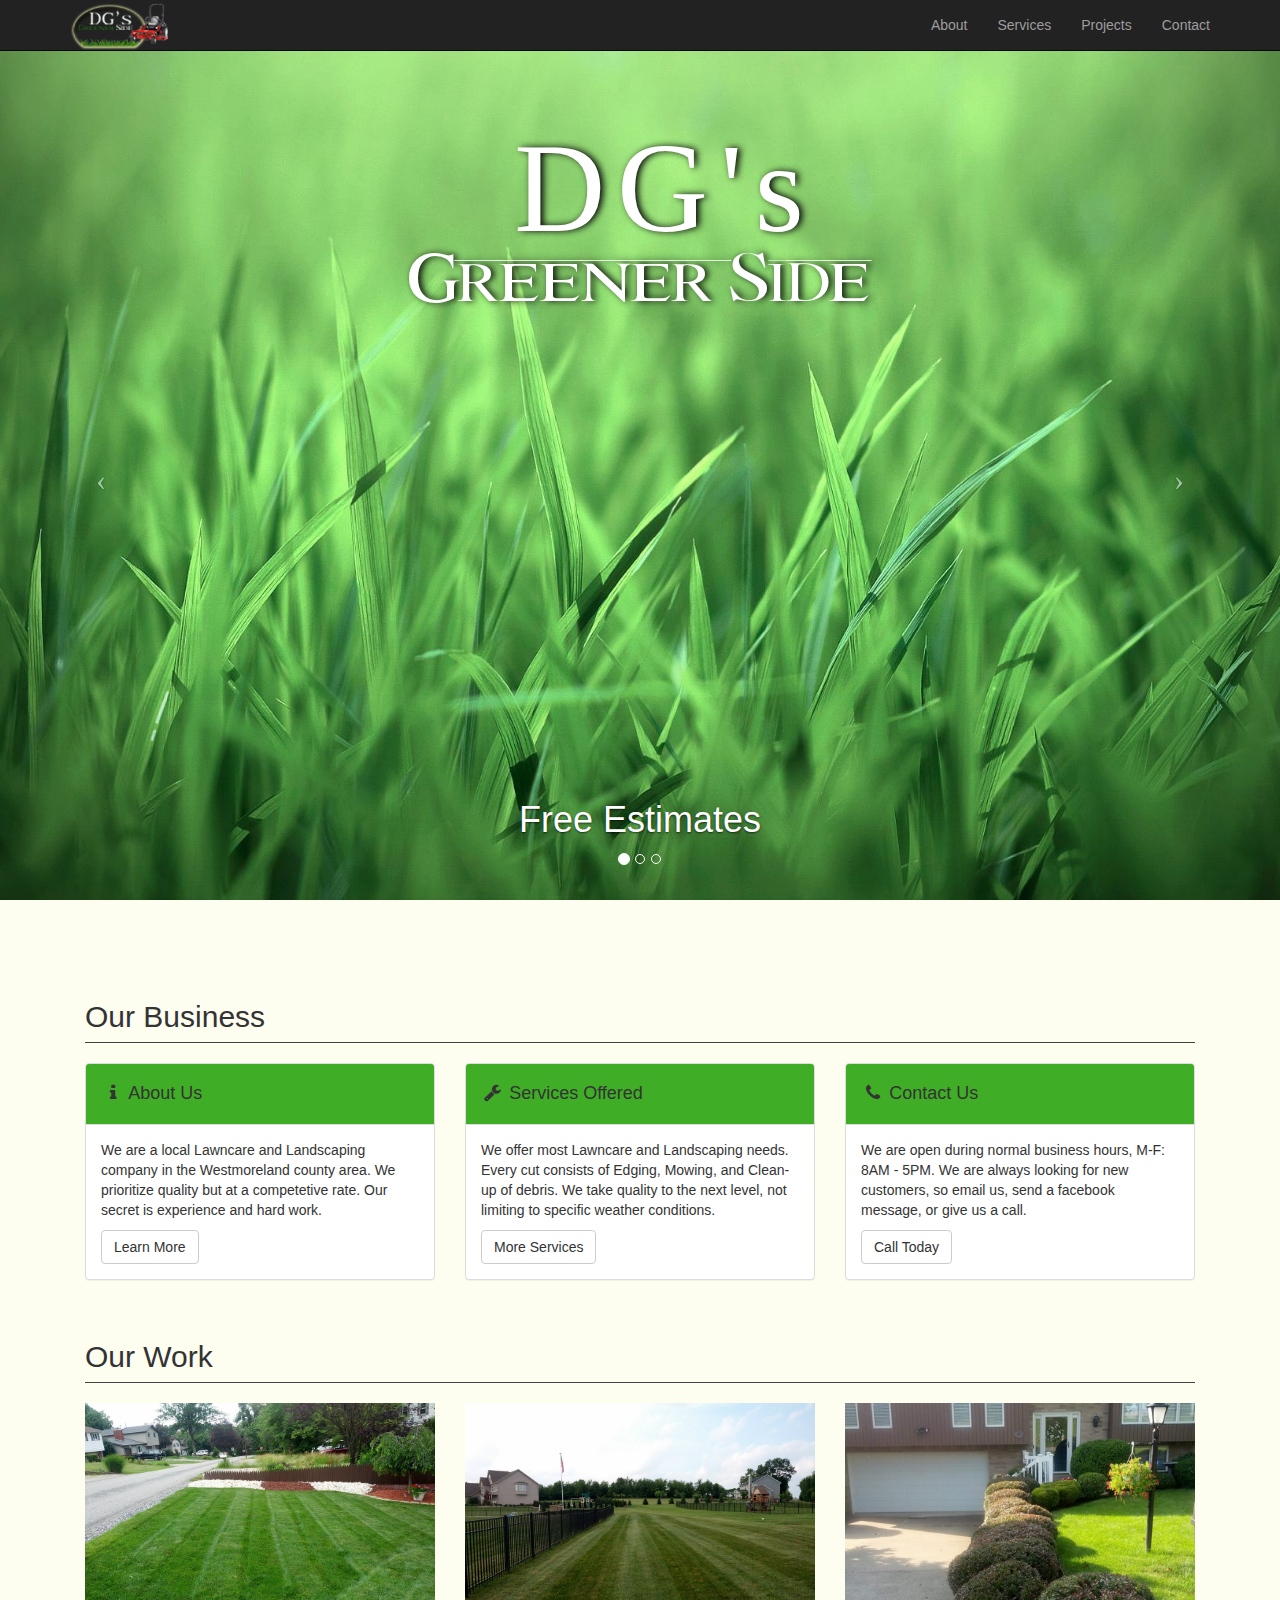
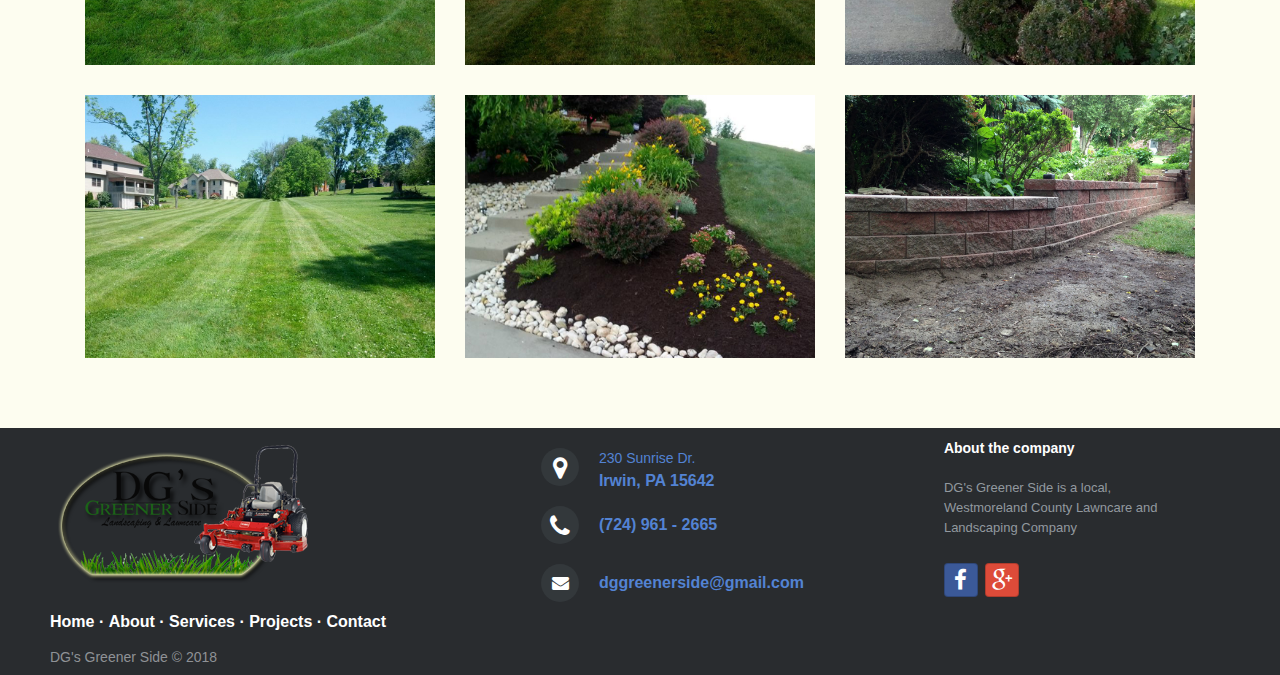
<file: index.html>
<!DOCTYPE html>
<html lang="en">

<head>

    <meta charset="utf-8">
    <meta http-equiv="X-UA-Compatible" content="IE=edge">
    <title>DG's Greener Side - Irwin PA Landscaping and Lawncare</title>

    <meta name="viewport" content="width=device-width, initial-scale=1">
    <meta name="description" content="Landscaping and Lawncare Service operating in Westmoreland County,
    Specifically: Irwin, Harrison City, and Trafford">

    <link rel="canonical" href="http://dggreenerside.com/" />
    <link rel="publisher" href="https://plus.google.com/104382273997355606921/">

    <meta property="og:title" content="DG's Greener Side"/>
    <meta property="og:type" content="article"/>
    <meta property="og:image" content="http://dggreenerside.com/img/meta/logo.png"/>
    <meta property="og:url" content="http://dggreenerside.com/"/>
    <meta property="og:description" content="Landscaping and Lawncare Service operating in Westmoreland County,
    Specifically: Irwin, Harrison City, and Trafford"/>

    <link rel="shortcut icon" href="img/meta/favicon.ico">
    <!-- Bootstrap Core CSS -->
    <link href="css/bootstrap.min.css" rel="stylesheet">
    <!-- Custom CSS -->
    <link href="css/modern-business.css" rel="stylesheet">
    <!-- Custom Fonts -->
    <link href="font-awesome/css/font-awesome.min.css" rel="stylesheet" type="text/css">
    <!-- Footer CSS -->
    <link rel="stylesheet" href="css/footer-distributed-with-address-and-phones.css">
    <link href="css/style.css" rel="stylesheet">

</head>




<body>
<!-- TOP MENU -->
<!------------------------------------------------------------------------------------------------------------------------------------------------------------------>
    <!-- Navigation -->
    <nav class="navbar navbar-inverse navbar-fixed-top" role="navigation">
        <div class="container">
            <!-- Brand and toggle get grouped for better mobile display -->
            <div class="navbar-header">
                <button type="button" class="navbar-toggle" data-toggle="collapse" data-target="#bs-example-navbar-collapse-1">
                    <span class="sr-only">Toggle navigation</span>
                    <span class="icon-bar"></span>
                    <span class="icon-bar"></span>
                    <span class="icon-bar"></span>
                </button>
                <a class="navbar-brand" href="./"><img class="logo-nav-bar" src="img/meta/logo_nav.png"/></a>
            </div>
            <!-- Collect the nav links, forms, and other content for toggling -->
            <div class="collapse navbar-collapse" id="bs-example-navbar-collapse-1">
                <ul class="nav navbar-nav navbar-right">
                    <li>
                        <a href="about">About</a>
                    </li>
                    <li>
                        <a href="services">Services</a>
                    </li>
                    <li>
                        <a href="projects">Projects</a>
                    </li>
                    <li>
                        <a href="contact">Contact</a>
                    </li>
                </ul>
            </div>
            <!-- /.navbar-collapse -->
        </div>
        <!-- /.container -->
    </nav>





<!-- BANNER -->
<!------------------------------------------------------------------------------------------------------------------------------------------------------------------>

    <header id="myCarousel" class="carousel slide">

        <ol class="carousel-indicators">
            <li data-target="#myCarousel" data-slide-to="0" class="active"></li>
            <li data-target="#myCarousel" data-slide-to="1"></li>
            <li data-target="#myCarousel" data-slide-to="2"></li>
        </ol>


        <div class="carousel-inner">
            <div class="item active">
                <div class="fill" style="background-image:url('img/home/1.jpg');"></div>
                <div class="carousel-caption">
                    <h1>Free Estimates</h1>
                </div>
            </div>
            <div class="item">
                <div class="fill" style="background-image:url('img/home/2.jpg');"></div>
                <div class="carousel-caption">
                    <h1>Competetive Pricing</h1>
                </div>
            </div>
            <div class="item">
                <div class="fill" style="background-image:url('img/home/3.jpg');"></div>
                <div class="carousel-caption">
                    <h1>Dependable Service</h1>
                </div>
            </div>
        </div>


        <a class="left carousel-control" href="#myCarousel" data-slide="prev">
            <span class="icon-prev"></span>
        </a>
        <a class="right carousel-control" href="#myCarousel" data-slide="next">
            <span class="icon-next"></span>
        </a>



        <div class="main-text hidden-xs">
            <div class="col-md-12 text-center">
                <h1 class="first-text">DG's</h1>
                <h3 class="second-text">Greener Side</h3>
            </div>
        </div>


    </header>
    </br></br></br>





<!-- 3 PANES -->
<!------------------------------------------------------------------------------------------------------------------------------------------------------------------>
    <!-- Page Content -->
    <div class="container">

        <!-- Marketing Icons Section -->
        <div class="row">
          <div class="col-md-12">
            <h2 class="page-header">Our Business</h2>
          </div>
            <div class="col-md-4">
                <div class="panel panel-default">
                    <div class="panel-heading">
                        <h4><i class="fa fa-fw fa-info"></i>  About Us</h4>
                    </div>
                    <div class="panel-body">
                        <p>We are a local Lawncare and Landscaping company in the Westmoreland county area. We prioritize quality but at a competetive rate. Our secret is experience and hard work.</p>
                        <a href="about" class="btn btn-default">Learn More</a>
                    </div>
                </div>
            </div>
            <div class="col-md-4">
                <div class="panel panel-default">
                    <div class="panel-heading">
                        <h4><i class="fa fa-fw fa-wrench"></i>  Services Offered</h4>
                    </div>
                    <div class="panel-body">
                        <p>We offer most Lawncare and Landscaping needs. Every cut consists of Edging, Mowing, and Clean-up of debris. We take quality to the next level, not limiting to specific weather conditions.</p>
                        <a href="services" class="btn btn-default">More Services</a>
                    </div>
                </div>
            </div>
            <div class="col-md-4">
                <div class="panel panel-default">
                    <div class="panel-heading">
                        <h4><i class="fa fa-fw fa-phone"></i>  Contact Us</h4>
                    </div>
                    <div class="panel-body">
                        <p>We are open during normal business hours, M-F: 8AM - 5PM. We are always looking for new customers, so email us, send a facebook message, or give us a call.</p>
                        <a href="contact" class="btn btn-default">Call Today</a>
                    </div>
                </div>
            </div>
        </div>
        <!-- /.row -->





<!-- IMAGES -->
<!------------------------------------------------------------------------------------------------------------------------------------------------------------------>
        <!-- Portfolio Section -->

        <div class="row">
        <div class="col-md-12">
            <h2 class="page-header">Our Work</h2>
        </div>
      </div>
        <div class="row">

            <div class="col-md-4 col-sm-6">
                <a href="projects">
                    <img class="img-responsive img-portfolio img-hover" src="img/pictures/1.jpg" alt="">
                </a>
            </div>
            <div class="col-md-4 col-sm-6">
                <a href="projects">
                    <img class="img-responsive img-portfolio img-hover" src="img/pictures/2.jpg" alt="">
                </a>
            </div>
            <div class="col-md-4 col-sm-6">
                <a href="projects">
                    <img class="img-responsive img-portfolio img-hover" src="img/pictures/3.jpg" alt="">
                </a>
            </div>
            <div class="col-md-4 col-sm-6">
                <a href="projects">
                    <img class="img-responsive img-portfolio img-hover" src="img/pictures/4.jpg" alt="">
                </a>
            </div>
            <div class="col-md-4 col-sm-6">
                <a href="projects">
                    <img class="img-responsive img-portfolio img-hover" src="img/pictures/5.jpg" alt="">
                </a>
            </div>
            <div class="col-md-4 col-sm-6">
                <a href="projects">
                    <img class="img-responsive img-portfolio img-hover" src="img/pictures/6.jpg" alt="">
                </a>
            </div>
        </div>
        <!-- /.row -->


    </div>
    <!-- /.container -->






<!-- JAVASCRIPT -->
<!------------------------------------------------------------------------------------------------------------------------------------------------------------------>
    <!-- jQuery -->
    <script src="js/jquery.js"></script>
    <!-- Bootstrap Core JavaScript -->
    <script src="js/bootstrap.min.js"></script>
    <!-- Script to Activate the Carousel -->
    <script>
    $('.carousel').carousel({
        interval: 5000 //changes the speed
    })
    </script>

</body>




<!-- FOOTER -->
<!------------------------------------------------------------------------------------------------------------------------------------------------------------------>
<footer class="footer-distributed">
  <div class="footer-left">
    <img src="img/meta/sig2.png" alt="">
    <p class="footer-links">
      <a href="./">Home</a>
      ·
      <a href="about">About</a>
      ·
      <a href="services">Services</a>
      ·
      <a href="projects">Projects</a>
      ·
      <a href="contact">Contact</a>
    </p>
    <p class="footer-company-name">DG's Greener Side &copy; 2018</p>
  </div>
  <div class="footer-center">
    <div>
      <i class="fa fa-map-marker"></i>
      <p><a href="https://www.google.com/maps/place/DG's+Greener+Side/@40.3515201,-79.8905018,10.63z/data=!4m5!3m4!1s0x0:0xb8c33a0a6a6a9a7f!8m2!3d40.3711099!4d-79.692549" target="_blank"><span>230 Sunrise Dr.</span> Irwin, PA 15642</a></p>
    </div>
    <div>
      <i class="fa fa-phone"></i>
      <p><a href="tel://1-724-961-2665">(724) 961 - 2665</a></p>
    </div>
    <div>
      <i class="fa fa-envelope"></i>
      <p><a href="mailto:dggreenerside@gmail.com">dggreenerside@gmail.com</a></p>
    </div>
  </div>
  <div class="footer-right">
    <p class="footer-company-about">
      <span>About the company</span>
      DG's Greener Side is a local, Westmoreland County Lawncare and Landscaping Company
    </p>
    <div class="footer-icons">
      <a href="https://www.facebook.com/Greener.Side/" target="_blank" class="btn btn-social-icon btn-facebook"><i class="fa fa-facebook"></i></a>
      <a href="https://plus.google.com/110695107014895584102" target="_blank" class="btn btn-social-icon btn-google-plus"><i class="fa fa-google-plus"></i></a>
    </div>
  </div>
</footer>

</html>
</file>
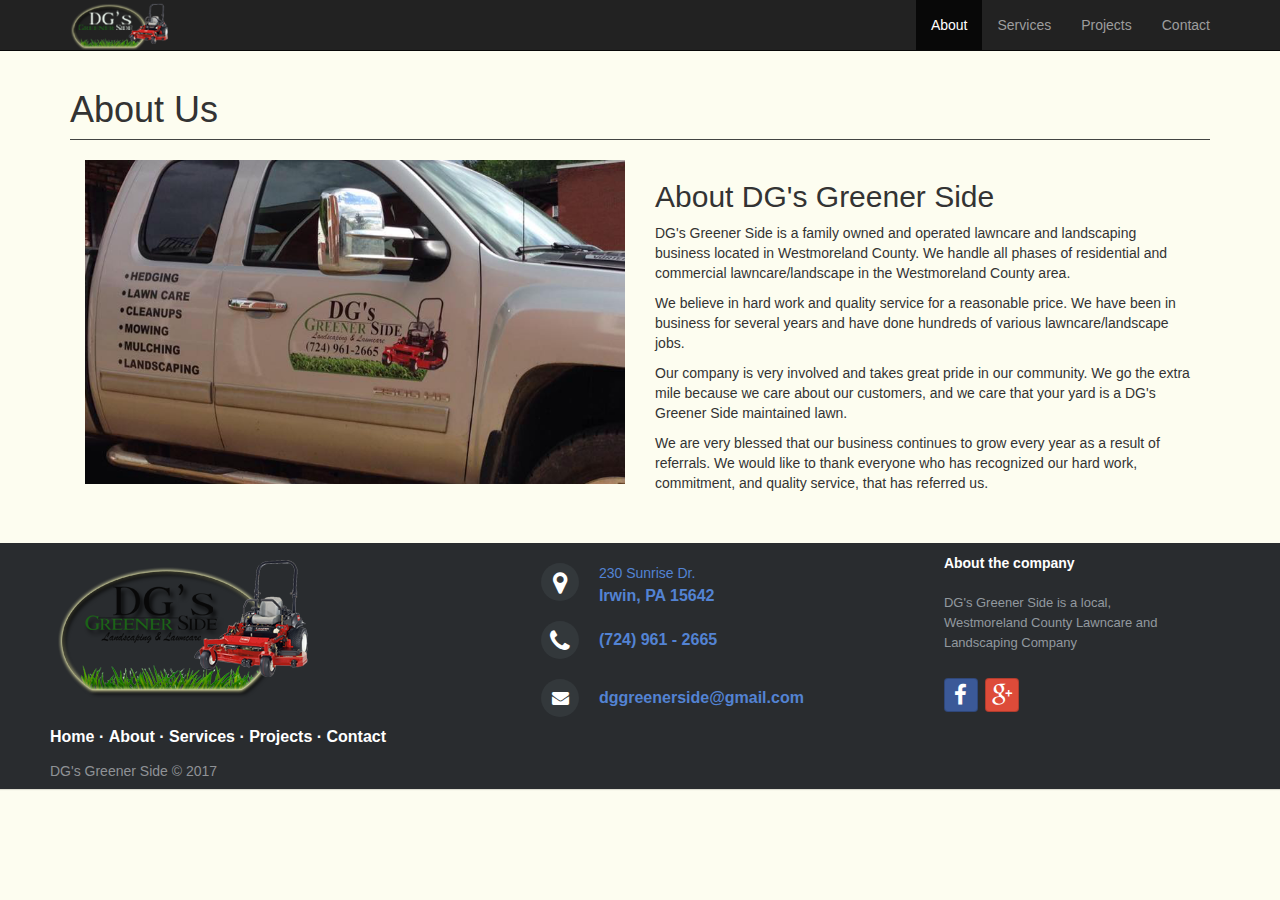
<file: about.html>
<!DOCTYPE html>
<html lang="en">

<head>

  <meta charset="utf-8">
  <meta http-equiv="X-UA-Compatible" content="IE=edge">
  <title>DG's Greener Side - Irwin PA Landscaping and Lawncare</title>

  <meta name="viewport" content="width=device-width, initial-scale=1">
  <meta name="description" content="Landscaping and Lawncare Service operating in Westmoreland County,
  Specifically: Irwin, Harrison City, and Trafford">

  <link rel="canonical" href="http://dggreenerside.com/" />
  <link rel="publisher" href="https://plus.google.com/104382273997355606921/">

  <meta property="og:title" content="DG's Greener Side"/>
  <meta property="og:type" content="article"/>
  <meta property="og:image" content="http://dggreenerside.com/img/meta/logo.png"/>
  <meta property="og:url" content="http://dggreenerside.com/"/>
  <meta property="og:description" content="Landscaping and Lawncare Service operating in Westmoreland County,
  Specifically: Irwin, Harrison City, and Trafford"/>

  <link rel="shortcut icon" href="img/meta/favicon.ico">
  <!-- Bootstrap Core CSS -->
  <link href="css/bootstrap.min.css" rel="stylesheet">
  <!-- Custom CSS -->
  <link href="css/modern-business.css" rel="stylesheet">
  <!-- Custom Fonts -->
  <link href="font-awesome/css/font-awesome.min.css" rel="stylesheet" type="text/css">

  <link href="css/style.css" rel="stylesheet">
  <!-- Footer CSS -->
  <link rel="stylesheet" href="css/footer-distributed-with-address-and-phones.css">

</head>

<body>



<!-- TOP MENU -->
<!------------------------------------------------------------------------------------------------------------------------------------------------------------------>
    <!-- Navigation -->
    <nav class="navbar navbar-inverse navbar-fixed-top" role="navigation">
        <div class="container">
            <!-- Brand and toggle get grouped for better mobile display -->
            <div class="navbar-header">
                <button type="button" class="navbar-toggle" data-toggle="collapse" data-target="#bs-example-navbar-collapse-1">
                    <span class="sr-only">Toggle navigation</span>
                    <span class="icon-bar"></span>
                    <span class="icon-bar"></span>
                    <span class="icon-bar"></span>
                </button>
                <a class="navbar-brand" href="./"><img class="logo-nav-bar" src="img/meta/logo_nav.png"/></a>
            </div>
            <!-- Collect the nav links, forms, and other content for toggling -->
            <div class="collapse navbar-collapse" id="bs-example-navbar-collapse-1">
                <ul class="nav navbar-nav navbar-right">
                    <li class="active">
                        <a href="about.html">About</a>
                    </li>
                    <li>
                        <a href="services.html">Services</a>
                    </li>
                    <li>
                        <a href="portfolio-item.html">Projects</a>
                    </li>
                    <li>
                        <a href="contact.html">Contact</a>
                    </li>
                </ul>
            </div>
            <!-- /.navbar-collapse -->
        </div>
        <!-- /.container -->
    </nav>



<!-- ABOUT BUSINESS -->
<!------------------------------------------------------------------------------------------------------------------------------------------------------------------>
        <!-- Intro Content -->
        <div class="container">
          <h1 class="page-header">About Us</h1>
        <div class="row">
            <div class="col-md-6">
                <img class="img-responsive" src="img/about/truck.png" alt="">
            </div>
            <div class="col-md-6">
                <h2>About DG's Greener Side</h2>
                <p>DG's Greener Side is a family owned and operated lawncare and landscaping business located in Westmoreland County. We handle all phases of residential and commercial lawncare/landscape in the Westmoreland County area.</p>
		<p>We believe in hard work and quality service for a reasonable price. We have been in business for several years and have done hundreds of various lawncare/landscape jobs.</p>
		<p>Our company is very involved and takes great pride in our community. We go the extra mile because we care about our customers, and we care that your yard is a DG's Greener Side maintained lawn.</p>
		<p>We are very blessed that our business continues to grow every year as a result of referrals. We would like to thank everyone who has recognized our hard work, commitment, and quality service, that has referred us.</p>
            </div>
        </div>
        <!-- /.row -->





<!-- EMPLOYEES -->
<!------------------------------------------------------------------------------------------------------------------------------------------------------------------>
        <!-- Team Members -->
        <!--
        <div class="row">
            <div class="col-lg-12">
                <h2 class="page-header">Our Team</h2>
            </div>
            <div class="col-md-4 text-center">
                <div class="thumbnail">
                    <img class="img-responsive" src="http://placehold.it/750x450" alt="">
                    <div class="caption">
                        <h3>Renee Grove<br>
                        </h3>
                    </div>
                </div>
            </div>
            <div class="col-md-4 text-center">
                <div class="thumbnail">
                    <img class="img-responsive" src="http://placehold.it/750x450" alt="">
                    <div class="caption">
                        <h3>Joe Grove<br>
                        </h3>
                    </div>
                </div>
            </div>
            <div class="col-md-4 text-center">
                <div class="thumbnail">
                    <img class="img-responsive" src="http://placehold.it/750x450" alt="">
                    <div class="caption">
                        <h3>Zach Beckwith<br>
                        </h3>
                    </div>
                </div>
            </div>
            <div class="col-md-4 text-center">
                <div class="thumbnail">
                    <img class="img-responsive" src="http://placehold.it/750x450" alt="">
                    <div class="caption">
                        <h3>Chris Cantola<br>
                        </h3>
                    </div>
                </div>
            </div>
            <div class="col-md-4 text-center">
                <div class="thumbnail">
                    <img class="img-responsive" src="http://placehold.it/750x450" alt="">
                    <div class="caption">
                        <h3>Joe Lamanna<br>
                        </h3>
                    </div>
                </div>
            </div>
        </div>
      -->
        <!-- /.row -->
    </div>
    <!-- /.container -->





<!-- SCRIPTS -->
<!------------------------------------------------------------------------------------------------------------------------------------------------------------------>
    <!-- jQuery -->
    <script src="js/jquery.js"></script>

    <!-- Bootstrap Core JavaScript -->
    <script src="js/bootstrap.min.js"></script>

</body>




<!-- FOOTER -->
<!------------------------------------------------------------------------------------------------------------------------------------------------------------------>
<footer class="footer-distributed">
  <div class="footer-left">
    <img src="img/meta/sig2.png" alt="">
    <p class="footer-links">
      <a href="./">Home</a>
      ·
      <a href="about.html">About</a>
      ·
      <a href="services.html">Services</a>
      ·
      <a href="portfolio-item.html">Projects</a>
      ·
      <a href="contact.html">Contact</a>
    </p>
    <p class="footer-company-name">DG's Greener Side &copy; 2017</p>
  </div>
  <div class="footer-center">
    <div>
      <i class="fa fa-map-marker"></i>
      <p><a href="https://www.google.com/maps/place/DG's+Greener+Side/@40.3515201,-79.8905018,10.63z/data=!4m5!3m4!1s0x0:0xb8c33a0a6a6a9a7f!8m2!3d40.3711099!4d-79.692549" target="_blank"><span>230 Sunrise Dr.</span> Irwin, PA 15642</a></p>
    </div>
    <div>
      <i class="fa fa-phone"></i>
      <p><a href="tel://1-724-961-2665">(724) 961 - 2665</a></p>
    </div>
    <div>
      <i class="fa fa-envelope"></i>
      <p><a href="mailto:dggreenerside@gmail.com">dggreenerside@gmail.com</a></p>
    </div>
  </div>
  <div class="footer-right">
    <p class="footer-company-about">
      <span>About the company</span>
      DG's Greener Side is a local, Westmoreland County Lawncare and Landscaping Company
    </p>
    <div class="footer-icons">
      <a href="https://www.facebook.com/Greener.Side/" target="_blank" class="btn btn-social-icon btn-facebook"><i class="fa fa-facebook"></i></a>
      <a href="https://plus.google.com/110695107014895584102" target="_blank" class="btn btn-social-icon btn-google-plus"><i class="fa fa-google-plus"></i></a>
    </div>
  </div>
</footer>


</html>
</file>
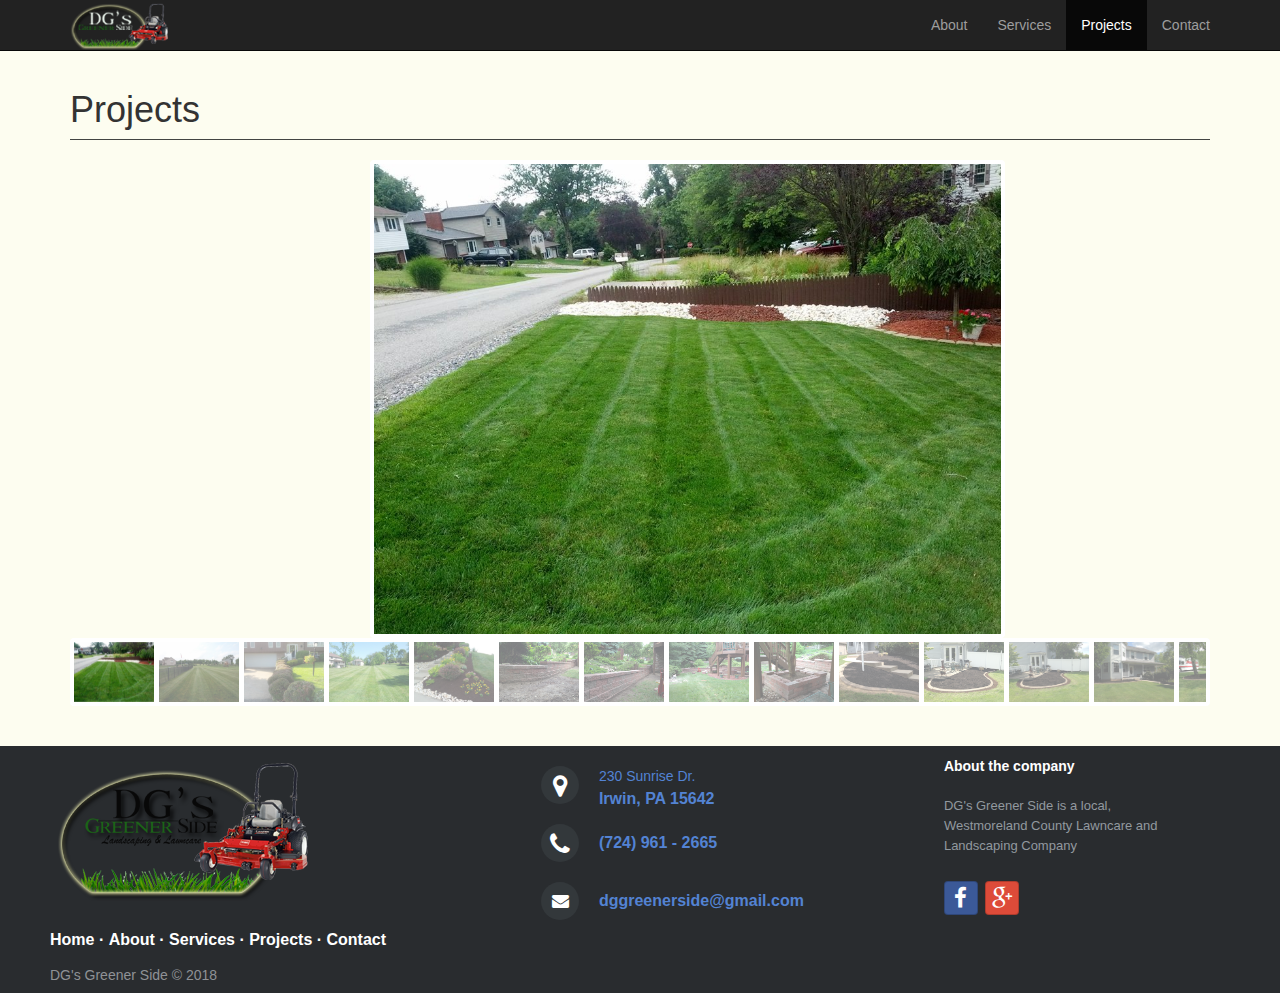
<file: projects.html>
<!DOCTYPE html>
<html lang="en">

<head>

  <meta charset="utf-8">
  <meta http-equiv="X-UA-Compatible" content="IE=edge">
  <title>DG's Greener Side - Irwin PA Landscaping and Lawncare</title>

  <meta name="viewport" content="width=device-width, initial-scale=1">
  <meta name="description" content="Landscaping and Lawncare Service operating in Westmoreland County,
  Specifically: Irwin, Harrison City, and Trafford">

  <link rel="canonical" href="http://dggreenerside.com/" />
  <link rel="publisher" href="https://plus.google.com/104382273997355606921/">

  <meta property="og:title" content="DG's Greener Side"/>
  <meta property="og:type" content="article"/>
  <meta property="og:image" content="http://dggreenerside.com/img/meta/logo.png"/>
  <meta property="og:url" content="http://dggreenerside.com/"/>
  <meta property="og:description" content="Landscaping and Lawncare Service operating in Westmoreland County,
  Specifically: Irwin, Harrison City, and Trafford"/>

  <link rel="shortcut icon" href="img/meta/favicon.ico">
  <!-- Bootstrap Core CSS -->
  <link href="css/bootstrap.min.css" rel="stylesheet">
  <!-- Custom CSS -->
  <link href="css/modern-business.css" rel="stylesheet">
  <!-- Custom Fonts -->
  <link href="font-awesome/css/font-awesome.min.css" rel="stylesheet" type="text/css">

  <!-- Image Slider -->
  <link rel="stylesheet" href="css/demo.css" type="text/css" media="screen" />
	<link rel="stylesheet" href="css/flexslider.css" type="text/css" media="screen" />

  <link href="css/style.css" rel="stylesheet">

  <!-- Footer CSS -->
  <link rel="stylesheet" href="css/footer-distributed-with-address-and-phones.css">


</head>




<body>
<!-- TOP MENU -->
<!------------------------------------------------------------------------------------------------------------------------------------------------------------------>
    <!-- Navigation -->
    <nav class="navbar navbar-inverse navbar-fixed-top" role="navigation">
        <div class="container">
            <!-- Brand and toggle get grouped for better mobile display -->
            <div class="navbar-header">
                <button type="button" class="navbar-toggle" data-toggle="collapse" data-target="#bs-example-navbar-collapse-1">
                    <span class="sr-only">Toggle navigation</span>
                    <span class="icon-bar"></span>
                    <span class="icon-bar"></span>
                    <span class="icon-bar"></span>
                </button>
                <a class="navbar-brand" href="./"><img class="logo-nav-bar" src="img/meta/logo_nav.png"/></a>
            </div>
            <!-- Collect the nav links, forms, and other content for toggling -->
            <div class="collapse navbar-collapse" id="bs-example-navbar-collapse-1">
                <ul class="nav navbar-nav navbar-right">
                    <li>
                        <a href="about">About</a>
                    </li>
                    <li>
                        <a href="services">Services</a>
                    </li>
                    <li class='active'>
                        <a href="projects">Projects</a>
                    </li>
                    <li>
                        <a href="contact">Contact</a>
                    </li>
                </ul>
            </div>
            <!-- /.navbar-collapse -->
        </div>
        <!-- /.container -->
    </nav>







<!-- Image Viewer -->
<!------------------------------------------------------------------------------------------------------------------------------------------------------------------>
        <!-- Image Slider Row -->
        <div class="container">
          <h1 class="page-header">Projects</h1>
        <div class="row" id="scrollToDIV" style="padding-bottom: 0px; margin-bottom: 0px;">
          <div class="col-md-7 col-md-offset-3">
            <div id="slider" class="flexslider">
              <ul class="slides">
                <li>
    	    	        <img class="lazy" src="img/meta/loader.gif" data-src="img/pictures/1.jpg" />
    	    		  </li>
    	    		  <li>
    	    	        <img class="lazy" src="img/meta/loader.gif" data-src="img/pictures/2.jpg" />
    	    		  </li>
    	    		  <li>
    	    	        <img class="lazy" src="img/meta/loader.gif" data-src="img/pictures/3.jpg" />
    	    		  </li>
    	    		  <li>
    	    	        <img class="lazy" src="img/meta/loader.gif" data-src="img/pictures/4.jpg" />
    	    		  </li>
                <li>
    	    	        <img class="lazy" src="img/meta/loader.gif" data-src="img/pictures/5.jpg" />
    	    		  </li>
    	    		  <li>
    	    	        <img class="lazy" src="img/meta/loader.gif" data-src="img/pictures/6.jpg" />
    	    		  </li>
                <li>
                    <img class="lazy" src="img/meta/loader.gif" data-src="img/pictures/7.jpg" />
                </li>
                <li>
                    <img class="lazy" src="img/meta/loader.gif" data-src="img/pictures/8.jpg" />
                </li>
                <li>
                    <img class="lazy" src="img/meta/loader.gif" data-src="img/pictures/9.jpg" />
                </li>
                <li>
                    <img class="lazy" src="img/meta/loader.gif" data-src="img/pictures/10.jpg" />
                </li>
                <li>
                    <img class="lazy" src="img/meta/loader.gif" data-src="img/pictures/11.jpg" />
                </li>
                <li>
                    <img class="lazy" src="img/meta/loader.gif" data-src="img/pictures/12.jpg" />
                </li>
                <li>
                    <img class="lazy" src="img/meta/loader.gif" data-src="img/pictures/13.jpg" />
                </li>
                <li>
                    <img class="lazy" src="img/meta/loader.gif" data-src="img/pictures/14.jpg" />
                </li>
                <li>
                    <img class="lazy" src="img/meta/loader.gif" data-src="img/pictures/15.jpg" />
                </li>
                <li>
                    <img class="lazy" src="img/meta/loader.gif" data-src="img/pictures/16.jpg" />
                </li>
                <li>
                    <img class="lazy" src="img/meta/loader.gif" data-src="img/pictures/17.jpg" />
                </li>
                <li>
                    <img class="lazy" src="img/meta/loader.gif" data-src="img/pictures/18.jpg" />
                </li>
                <li>
                    <img class="lazy" src="img/meta/loader.gif" data-src="img/pictures/19.jpg" />
                </li>
                <li>
                    <img class="lazy" src="img/meta/loader.gif" data-src="img/pictures/20.jpg" />
                </li>
                <li>
                    <img class="lazy" src="img/meta/loader.gif" data-src="img/pictures/21.jpg" />
                </li>
                <li>
                    <img class="lazy" src="img/meta/loader.gif" data-src="img/pictures/22.jpg" />
                </li>
                <li>
                    <img class="lazy" src="img/meta/loader.gif" data-src="img/pictures/23.jpg" />
                </li>
                <li>
                    <img class="lazy" src="img/meta/loader.gif" data-src="img/pictures/24.jpg" />
                </li>
                <li>
                    <img class="lazy" src="img/meta/loader.gif" data-src="img/pictures/25.jpg" />
                </li>
                <li>
                    <img class="lazy" src="img/meta/loader.gif" data-src="img/pictures/26.jpg" />
                </li>
                <li>
                    <img class="lazy" src="img/meta/loader.gif" data-src="img/pictures/27.jpg" />
                </li>
                <li>
                    <img class="lazy" src="img/meta/loader.gif" data-src="img/pictures/28.jpg" />
                </li>
                <li>
                    <img class="lazy" src="img/meta/loader.gif" data-src="img/pictures/29.jpg" />
                </li>
                <li>
                    <img class="lazy" src="img/meta/loader.gif" data-src="img/pictures/30.jpg" />
                </li>
                <li>
                    <img class="lazy" src="img/meta/loader.gif" data-src="img/pictures/31.jpg" />
                </li>
                <li>
                    <img class="lazy" src="img/meta/loader.gif" data-src="img/pictures/32.jpg" />
                </li>
                <li>
                    <img class="lazy" src="img/meta/loader.gif" data-src="img/pictures/33.jpg" />
                </li>
                <li>
                    <img class="lazy" src="img/meta/loader.gif" data-src="img/pictures/34.jpg" />
                </li>
              </ul>
            </div>
          </div>
        </div>
        <!-- /.row -->




<!-- Thumbnails -->
<!------------------------------------------------------------------------------------------------------------------------------------------------------------------>
        <!-- Thumbnail Row -->
        <div class="row" style="padding-top: 0px; margin-top: 0px;">
        <div id="carousel" class="flexslider">
          <ul class="slides">
            <li>
              <img class="lazy" src="img/meta/loader.gif" data-src="img/pictures/1.jpg" />
            </li>
            <li>
              <img class="lazy" src="img/meta/loader.gif" data-src="img/pictures/2.jpg" />
            </li>
            <li>
              <img class="lazy" src="img/meta/loader.gif" data-src="img/pictures/3.jpg" />
            </li>
            <li>
              <img class="lazy" src="img/meta/loader.gif" data-src="img/pictures/4.jpg" />
            </li>
            <li>
              <img class="lazy" src="img/meta/loader.gif" data-src="img/pictures/5.jpg" />
            </li>
            <li>
              <img class="lazy" src="img/meta/loader.gif" data-src="img/pictures/6.jpg" />
            </li>
            <li>
                <img class="lazy" src="img/meta/loader.gif" data-src="img/pictures/7.jpg" />
            </li>
            <li>
                <img class="lazy" src="img/meta/loader.gif" data-src="img/pictures/8.jpg" />
            </li>
            <li>
                <img class="lazy" src="img/meta/loader.gif" data-src="img/pictures/9.jpg" />
            </li>
            <li>
                <img class="lazy" src="img/meta/loader.gif" data-src="img/pictures/10.jpg" />
            </li>
            <li>
                <img class="lazy" src="img/meta/loader.gif" data-src="img/pictures/11.jpg" />
            </li>
            <li>
                <img class="lazy" src="img/meta/loader.gif" data-src="img/pictures/12.jpg" />
            </li>
            <li>
                <img class="lazy" src="img/meta/loader.gif" data-src="img/pictures/13.jpg" />
            </li>
            <li>
                <img class="lazy" src="img/meta/loader.gif" data-src="img/pictures/14.jpg" />
            </li>
            <li>
                <img class="lazy" src="img/meta/loader.gif" data-src="img/pictures/15.jpg" />
            </li>
            <li>
                <img class="lazy" src="img/meta/loader.gif" data-src="img/pictures/16.jpg" />
            </li>
            <li>
                <img class="lazy" src="img/meta/loader.gif" data-src="img/pictures/17.jpg" />
            </li>
            <li>
                <img class="lazy" src="img/meta/loader.gif" data-src="img/pictures/18.jpg" />
            </li>
            <li>
                <img class="lazy" src="img/meta/loader.gif" data-src="img/pictures/19.jpg" />
            </li>
            <li>
                <img class="lazy" src="img/meta/loader.gif" data-src="img/pictures/20.jpg" />
            </li>
            <li>
                <img class="lazy" src="img/meta/loader.gif" data-src="img/pictures/21.jpg" />
            </li>
            <li>
                <img class="lazy" src="img/meta/loader.gif" data-src="img/pictures/22.jpg" />
            </li>
            <li>
                <img class="lazy" src="img/meta/loader.gif" data-src="img/pictures/23.jpg" />
            </li>
            <li>
                <img class="lazy" src="img/meta/loader.gif" data-src="img/pictures/24.jpg" />
            </li>
            <li>
                <img class="lazy" src="img/meta/loader.gif" data-src="img/pictures/25.jpg" />
            </li>
            <li>
                <img class="lazy" src="img/meta/loader.gif" data-src="img/pictures/26.jpg" />
            </li>
            <li>
                <img class="lazy" src="img/meta/loader.gif" data-src="img/pictures/27.jpg" />
            </li>
            <li>
                <img class="lazy" src="img/meta/loader.gif" data-src="img/pictures/28.jpg" />
            </li>
            <li>
                <img class="lazy" src="img/meta/loader.gif" data-src="img/pictures/29.jpg" />
            </li>
            <li>
                <img class="lazy" src="img/meta/loader.gif" data-src="img/pictures/30.jpg" />
            </li>
            <li>
                <img class="lazy" src="img/meta/loader.gif" data-src="img/pictures/31.jpg" />
            </li>
            <li>
                <img class="lazy" src="img/meta/loader.gif" data-src="img/pictures/32.jpg" />
            </li>
            <li>
                <img class="lazy" src="img/meta/loader.gif" data-src="img/pictures/33.jpg" />
            </li>
            <li>
                <img class="lazy" src="img/meta/loader.gif" data-src="img/pictures/34.jpg" />
            </li>
          </ul>
        </div>
      </div>
      <!-- /.row -->
    </div>
    <!-- /.container -->







<!-- SCRIPTS -->
<!------------------------------------------------------------------------------------------------------------------------------------------------------------------>
    <!-- jQuery -->
    <script src="js/jquery.js"></script>
    <!-- Bootstrap Core JavaScript -->
    <script src="js/bootstrap.min.js"></script>
    <!-- Image Viewer JS Libs -->

    <script src="js/jquery.lazy.min.js"></script>

    <script defer src="js/jquery.flexslider.js"></script>

    <script type="text/javascript">
    //http://jquery.eisbehr.de/lazy/example_show-a-loading-image
      $(function() {
        $('.lazy').lazy();
      });
      $(window).load(function(){
        $('#carousel').flexslider({
          animation: "slide",
          controlNav: false,
          animationLoop: false,
          slideshow: false,
          itemWidth: 80,
          itemMargin: 5,
          asNavFor: '#slider'
        });
        $('#slider').flexslider({
          animation: "slide",
          controlNav: false,
          animationLoop: false,
          slideshow: false,
          sync: "#carousel",
          start: function(slider){
            $('body').removeClass('loading');
          }
        });
      });

      // $('html,body').animate({
      //   scrollTop: $("#scrollToDIV").offset().top - 10
      // }, 800);
    </script>

    <!-- Optional FlexSlider Additions -->
    <script src="js/jquery.easing.js"></script>
    <script src="js/jquery.mousewheel.js"></script>

</body>




<!-- FOOTER -->
<!------------------------------------------------------------------------------------------------------------------------------------------------------------------>
<footer class="footer-distributed">
  <div class="footer-left">
    <img src="img/meta/sig2.png" alt="">
    <p class="footer-links">
      <a href="./">Home</a>
      ·
      <a href="about">About</a>
      ·
      <a href="services">Services</a>
      ·
      <a href="projects">Projects</a>
      ·
      <a href="contact">Contact</a>
    </p>
    <p class="footer-company-name">DG's Greener Side &copy; 2018</p>
  </div>
  <div class="footer-center">
    <div>
      <i class="fa fa-map-marker"></i>
      <p><a href="https://www.google.com/maps/place/DG's+Greener+Side/@40.3515201,-79.8905018,10.63z/data=!4m5!3m4!1s0x0:0xb8c33a0a6a6a9a7f!8m2!3d40.3711099!4d-79.692549" target="_blank"><span>230 Sunrise Dr.</span> Irwin, PA 15642</a></p>
    </div>
    <div>
      <i class="fa fa-phone"></i>
      <p><a href="tel://1-724-961-2665">(724) 961 - 2665</a></p>
    </div>
    <div>
      <i class="fa fa-envelope"></i>
      <p><a href="mailto:dggreenerside@gmail.com">dggreenerside@gmail.com</a></p>
    </div>
  </div>
  <div class="footer-right">
    <p class="footer-company-about">
      <span>About the company</span>
      DG's Greener Side is a local, Westmoreland County Lawncare and Landscaping Company
    </p>
    <div class="footer-icons">
      <a href="https://www.facebook.com/Greener.Side/" target="_blank" class="btn btn-social-icon btn-facebook"><i class="fa fa-facebook"></i></a>
      <a href="https://plus.google.com/110695107014895584102" target="_blank" class="btn btn-social-icon btn-google-plus"><i class="fa fa-google-plus"></i></a>
    </div>
  </div>
</footer>

</html>
</file>
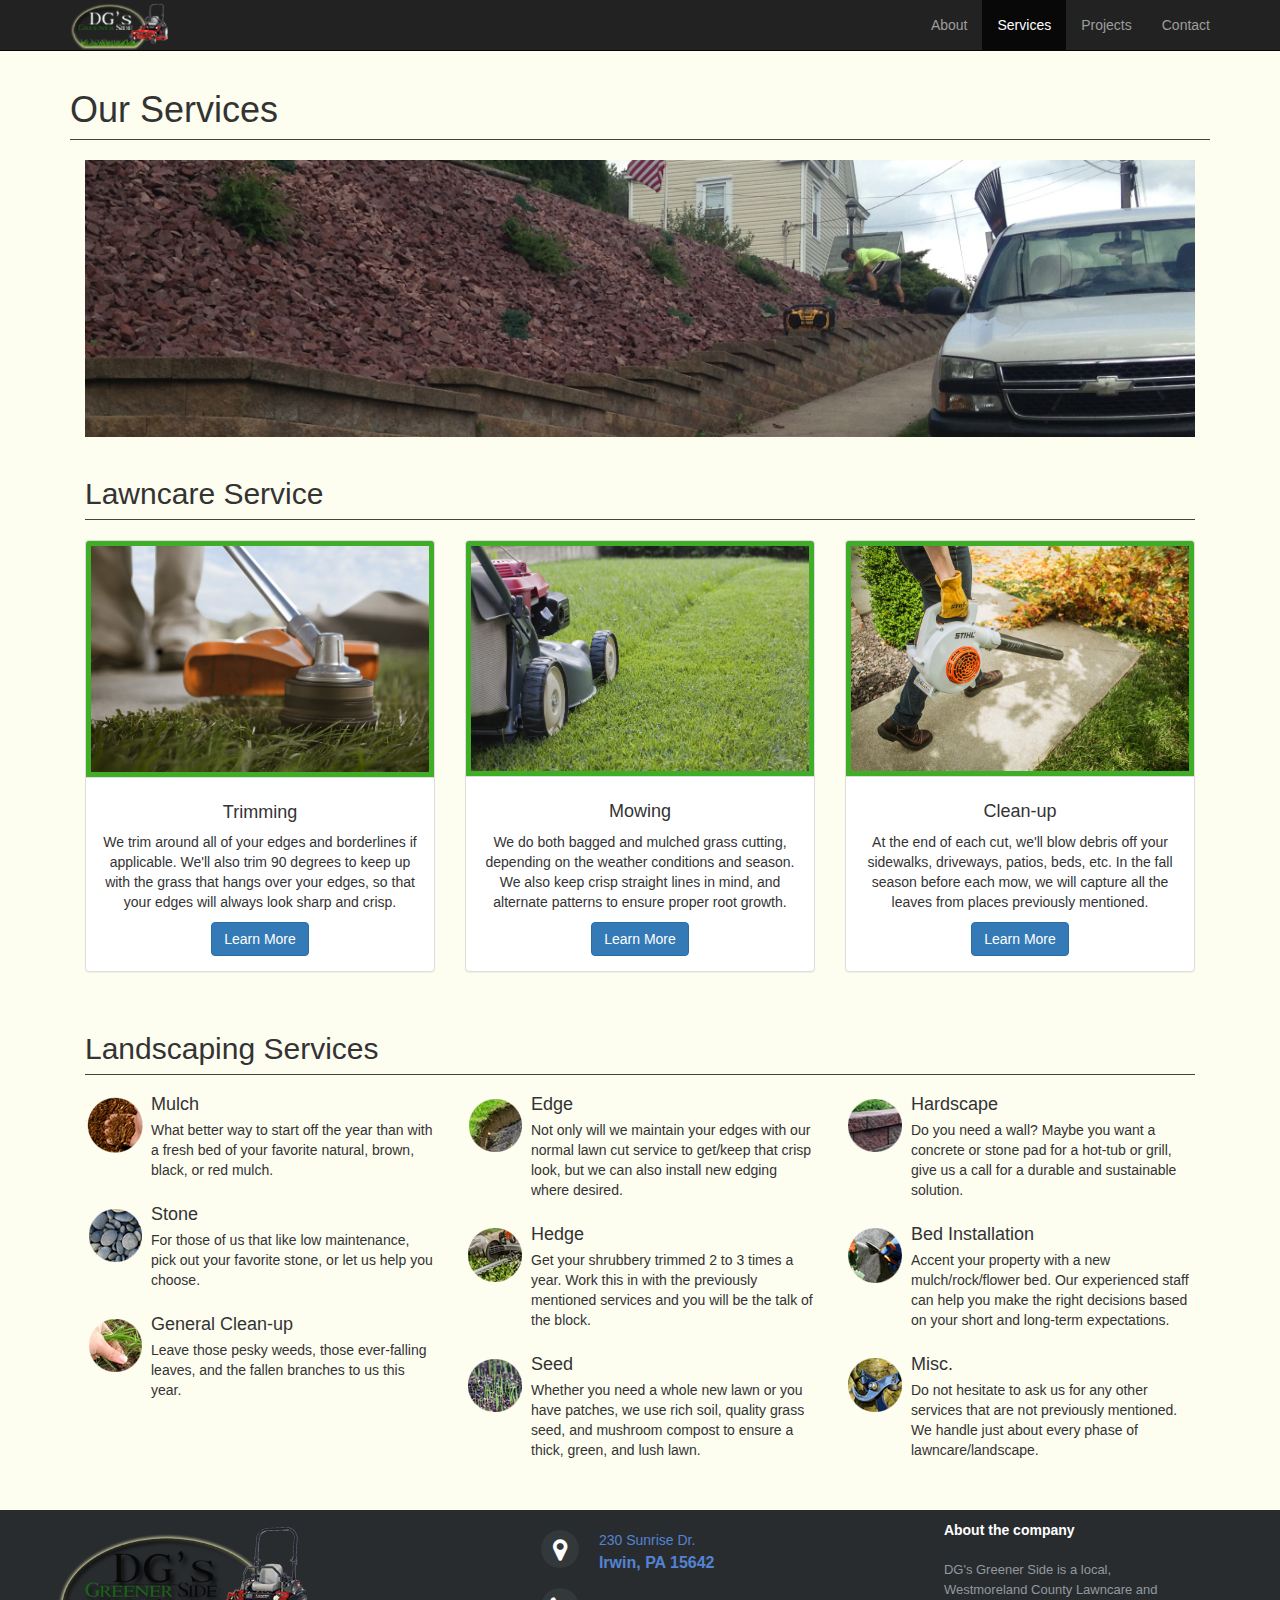
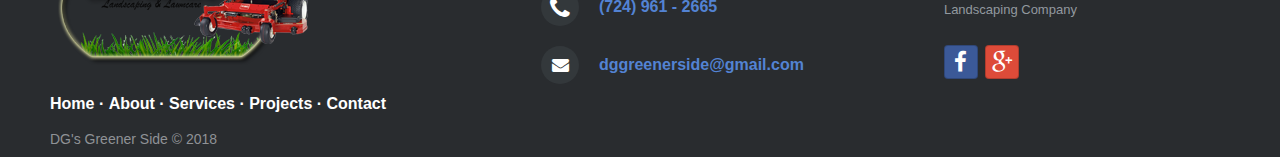
<file: service.html>
<!DOCTYPE html>
<html lang="en">

<head>

  <meta charset="utf-8">
  <meta http-equiv="X-UA-Compatible" content="IE=edge">
  <title>DG's Greener Side - Irwin PA Landscaping and Lawncare</title>

  <meta name="viewport" content="width=device-width, initial-scale=1">
  <meta name="description" content="Landscaping and Lawncare Service operating in Westmoreland County,
  Specifically: Irwin, Harrison City, and Trafford">

  <link rel="canonical" href="http://dggreenerside.com/" />
  <link rel="publisher" href="https://plus.google.com/104382273997355606921/">

  <meta property="og:title" content="DG's Greener Side"/>
  <meta property="og:type" content="article"/>
  <meta property="og:image" content="http://dggreenerside.com/img/meta/logo.png"/>
  <meta property="og:url" content="http://dggreenerside.com/"/>
  <meta property="og:description" content="Landscaping and Lawncare Service operating in Westmoreland County,
  Specifically: Irwin, Harrison City, and Trafford"/>

  <link rel="shortcut icon" href="img/meta/favicon.ico">
  <!-- Bootstrap Core CSS -->
  <link href="css/bootstrap.min.css" rel="stylesheet">
  <!-- Custom CSS -->
  <link href="css/modern-business.css" rel="stylesheet">
  <!-- Custom Fonts -->
  <link href="font-awesome/css/font-awesome.min.css" rel="stylesheet" type="text/css">

  <link href="css/style.css" rel="stylesheet">
  <!-- Footer CSS -->
  <link rel="stylesheet" href="css/footer-distributed-with-address-and-phones.css">

</head>

<body>
<!-- TOP MENU -->
<!------------------------------------------------------------------------------------------------------------------------------------------------------------------>
    <!-- Navigation -->
    <nav class="navbar navbar-inverse navbar-fixed-top" role="navigation">
        <div class="container">
            <!-- Brand and toggle get grouped for better mobile display -->
            <div class="navbar-header">
                <button type="button" class="navbar-toggle" data-toggle="collapse" data-target="#bs-example-navbar-collapse-1">
                    <span class="sr-only">Toggle navigation</span>
                    <span class="icon-bar"></span>
                    <span class="icon-bar"></span>
                    <span class="icon-bar"></span>
                </button>
                <a class="navbar-brand" href="./"><img class="logo-nav-bar" src="img/meta/logo_nav.png"/></a>
            </div>
            <!-- Collect the nav links, forms, and other content for toggling -->
            <div class="collapse navbar-collapse" id="bs-example-navbar-collapse-1">
                <ul class="nav navbar-nav navbar-right">
                    <li>
                        <a href="about">About</a>
                    </li>
                    <li class="active">
                        <a href="services">Services</a>
                    </li>
                    <li>
                        <a href="projects">Projects</a>
                    </li>
                    <li>
                        <a href="contact">Contact</a>
                    </li>
                </ul>
            </div>
            <!-- /.navbar-collapse -->
        </div>
        <!-- /.container -->
    </nav>




<!-- Banner Image -->
<!------------------------------------------------------------------------------------------------------------------------------------------------------------------>
        <!-- Image Header -->
        <div class="container">
          <h1 class="page-header">Our Services</h1>
        <div class="row">
            <div class="col-lg-12">
                <img class="img-responsive" src="img/service/zach.jpg" alt="zach">
            </div>
        </div>
        <!-- /.row -->






<!-- PANEL BLOCKS -->
<!------------------------------------------------------------------------------------------------------------------------------------------------------------------>
        <!-- Service Panels -->
        <!-- The circle icons use Font Awesome's stacked icon classes. For more information, visit http://fontawesome.io/examples/ -->
        <div class="row">
            <div class="col-lg-12">
                <h2 class="page-header">Lawncare Service</h2>
            </div>
            <div class="col-md-4">
                <div class="panel panel-default my_panel">
                    <div class="panel-heading">
                        <img class="img-responsive" src="img/service/trim.jpg">
                    </div>
                    <div class="panel-body">
                        <h4>Trimming</h4>
                        <p>We trim around all of your edges and borderlines if applicable. We'll also trim 90 degrees to keep up with the grass that hangs over your edges, so that your edges will always look sharp and crisp.</p>
                        <a href="#" class="btn btn-primary">Learn More</a>
                    </div>
                </div>
            </div>
            <div class="col-md-4">
                <div class="panel panel-default my_panel">
                    <div class="panel-heading">
                        <img class="img-responsive" src="img/service/mow.jpg">
                    </div>
                    <div class="panel-body">
                        <h4>Mowing</h4>
                        <p>We do both bagged and mulched grass cutting, depending on the weather conditions and season. We also keep crisp straight lines in mind, and alternate patterns to ensure proper root growth.</p>
                        <a href="#" class="btn btn-primary">Learn More</a>
                    </div>
                </div>
            </div>
            <div class="col-md-4">
                <div class="panel panel-default my_panel">
                    <div class="panel-heading">
                        <img class="img-responsive" src="img/service/blow.jpg">
                    </div>
                    <div class="panel-body">
                        <h4>Clean-up</h4>
                        <p>At the end of each cut, we'll blow debris off your sidewalks, driveways, patios, beds, etc. In the fall season before each mow, we will capture all the leaves from places previously mentioned.</p>
                        <a href="#" class="btn btn-primary">Learn More</a>
                    </div>
                </div>
            </div>
        </div>


<!-- PANEL LIST -->
<!------------------------------------------------------------------------------------------------------------------------------------------------------------------>
        <!-- Service List -->
        <!-- The circle icons use Font Awesome's stacked icon classes. For more information, visit http://fontawesome.io/examples/ -->
        <div class="row">
            <div class="col-lg-12">
                <h2 class="page-header">Landscaping Services</h2>
            </div>
            <div class="col-md-4">
                <div class="media">
                    <div class="pull-left">
                        <span class="fa-stack fa-2x">
                              <img src="img/service/mulch.png">
                        </span>
                    </div>
                    <div class="media-body">
                        <h4 class="media-heading">Mulch</h4>
                        <p>What better way to start off the year than with a fresh bed of your favorite natural, brown, black, or red mulch.</p>
                    </div>
                </div>
                <div class="media">
                    <div class="pull-left">
                        <span class="fa-stack fa-2x">
                              <img src="img/service/stone.png">
                        </span>
                    </div>
                    <div class="media-body">
                        <h4 class="media-heading">Stone</h4>
                        <p>For those of us that like low maintenance, pick out your favorite stone, or let us help you choose.</p>
                    </div>
                </div>
                <div class="media">
                    <div class="pull-left">
                        <span class="fa-stack fa-2x">
                              <img src="img/service/cleanup.png">
                        </span>
                    </div>
                    <div class="media-body">
                        <h4 class="media-heading">General Clean-up</h4>
                        <p>Leave those pesky weeds, those ever-falling leaves, and the fallen branches to us this year.</p>
                    </div>
                </div>
            </div>
            <div class="col-md-4">
                <div class="media">
                    <div class="pull-left">
                        <span class="fa-stack fa-2x">
                              <img src="img/service/edge.png">
                        </span>
                    </div>
                    <div class="media-body">
                        <h4 class="media-heading">Edge</h4>
                        <p>Not only will we maintain your edges with our normal lawn cut service to get/keep that crisp look, but we can also install new edging where desired.</p>
                    </div>
                </div>
                <div class="media">
                    <div class="pull-left">
                        <span class="fa-stack fa-2x">
                              <img src="img/service/hedge.png">
                        </span>
                    </div>
                    <div class="media-body">
                        <h4 class="media-heading">Hedge</h4>
                        <p>Get your shrubbery trimmed 2 to 3 times a year. Work this in with the previously mentioned services and you will be the talk of the block.</p>
                    </div>
                </div>
                <div class="media">
                    <div class="pull-left">
                        <span class="fa-stack fa-2x">
                              <img src="img/service/seed.png">
                        </span>
                    </div>
                    <div class="media-body">
                        <h4 class="media-heading">Seed</h4>
                        <p>Whether you need a whole new lawn or you have patches, we use rich soil, quality grass seed, and mushroom compost to ensure a thick, green, and lush lawn.</p>
                    </div>
                </div>
            </div>
            <div class="col-md-4">
                <div class="media">
                    <div class="pull-left">
                        <span class="fa-stack fa-2x">
                              <img src="img/service/hardscape.png">
                        </span>
                    </div>
                    <div class="media-body">
                        <h4 class="media-heading">Hardscape</h4>
                        <p>Do you need a wall? Maybe you want a concrete or stone pad for a hot-tub or grill, give us a call for a durable and sustainable solution.</p>
                    </div>
                </div>
                <div class="media">
                    <div class="pull-left">
                        <span class="fa-stack fa-2x">
                              <img src="img/service/install.png">
                        </span>
                    </div>
                    <div class="media-body">
                        <h4 class="media-heading">Bed Installation</h4>
                        <p>Accent your property with a new mulch/rock/flower bed. Our experienced staff can help you make the right decisions based on your short and long-term expectations.</p>
                    </div>
                </div>
                <div class="media">
                    <div class="pull-left">
                        <span class="fa-stack fa-2x">
                              <img src="img/service/misc.png">
                        </span>
                    </div>
                    <div class="media-body">
                        <h4 class="media-heading">Misc.</h4>
                        <p>Do not hesitate to ask us for any other services that are not previously mentioned. We handle just about every phase of lawncare/landscape.</p>
                    </div>
                </div>
            </div>
        </div>
        <!-- /.row -->
    </div>
    <!-- container end -->




<!-- SCRIPTS -->
<!------------------------------------------------------------------------------------------------------------------------------------------------------------------>
    <!-- jQuery -->
    <script src="js/jquery.js"></script>
    <!-- Bootstrap Core JavaScript -->
    <script src="js/bootstrap.min.js"></script>

</body>






<!-- FOOTER -->
<!------------------------------------------------------------------------------------------------------------------------------------------------------------------>
<footer class="footer-distributed">
  <div class="footer-left">
    <img src="img/meta/sig2.png" alt="">
    <p class="footer-links">
      <a href="./">Home</a>
      ·
      <a href="about">About</a>
      ·
      <a href="services">Services</a>
      ·
      <a href="projects">Projects</a>
      ·
      <a href="contact">Contact</a>
    </p>
    <p class="footer-company-name">DG's Greener Side &copy; 2018</p>
  </div>
  <div class="footer-center">
    <div>
      <i class="fa fa-map-marker"></i>
      <p><a href="https://www.google.com/maps/place/DG's+Greener+Side/@40.3515201,-79.8905018,10.63z/data=!4m5!3m4!1s0x0:0xb8c33a0a6a6a9a7f!8m2!3d40.3711099!4d-79.692549" target="_blank"><span>230 Sunrise Dr.</span> Irwin, PA 15642</a></p>
    </div>
    <div>
      <i class="fa fa-phone"></i>
      <p><a href="tel://1-724-961-2665">(724) 961 - 2665</a></p>
    </div>
    <div>
      <i class="fa fa-envelope"></i>
      <p><a href="mailto:dggreenerside@gmail.com">dggreenerside@gmail.com</a></p>
    </div>
  </div>
  <div class="footer-right">
    <p class="footer-company-about">
      <span>About the company</span>
      DG's Greener Side is a local, Westmoreland County Lawncare and Landscaping Company
    </p>
    <div class="footer-icons">
      <a href="https://www.facebook.com/Greener.Side/" target="_blank" class="btn btn-social-icon btn-facebook"><i class="fa fa-facebook"></i></a>
      <a href="https://plus.google.com/110695107014895584102" target="_blank" class="btn btn-social-icon btn-google-plus"><i class="fa fa-google-plus"></i></a>
    </div>
  </div>
</footer>

</html>
</file>
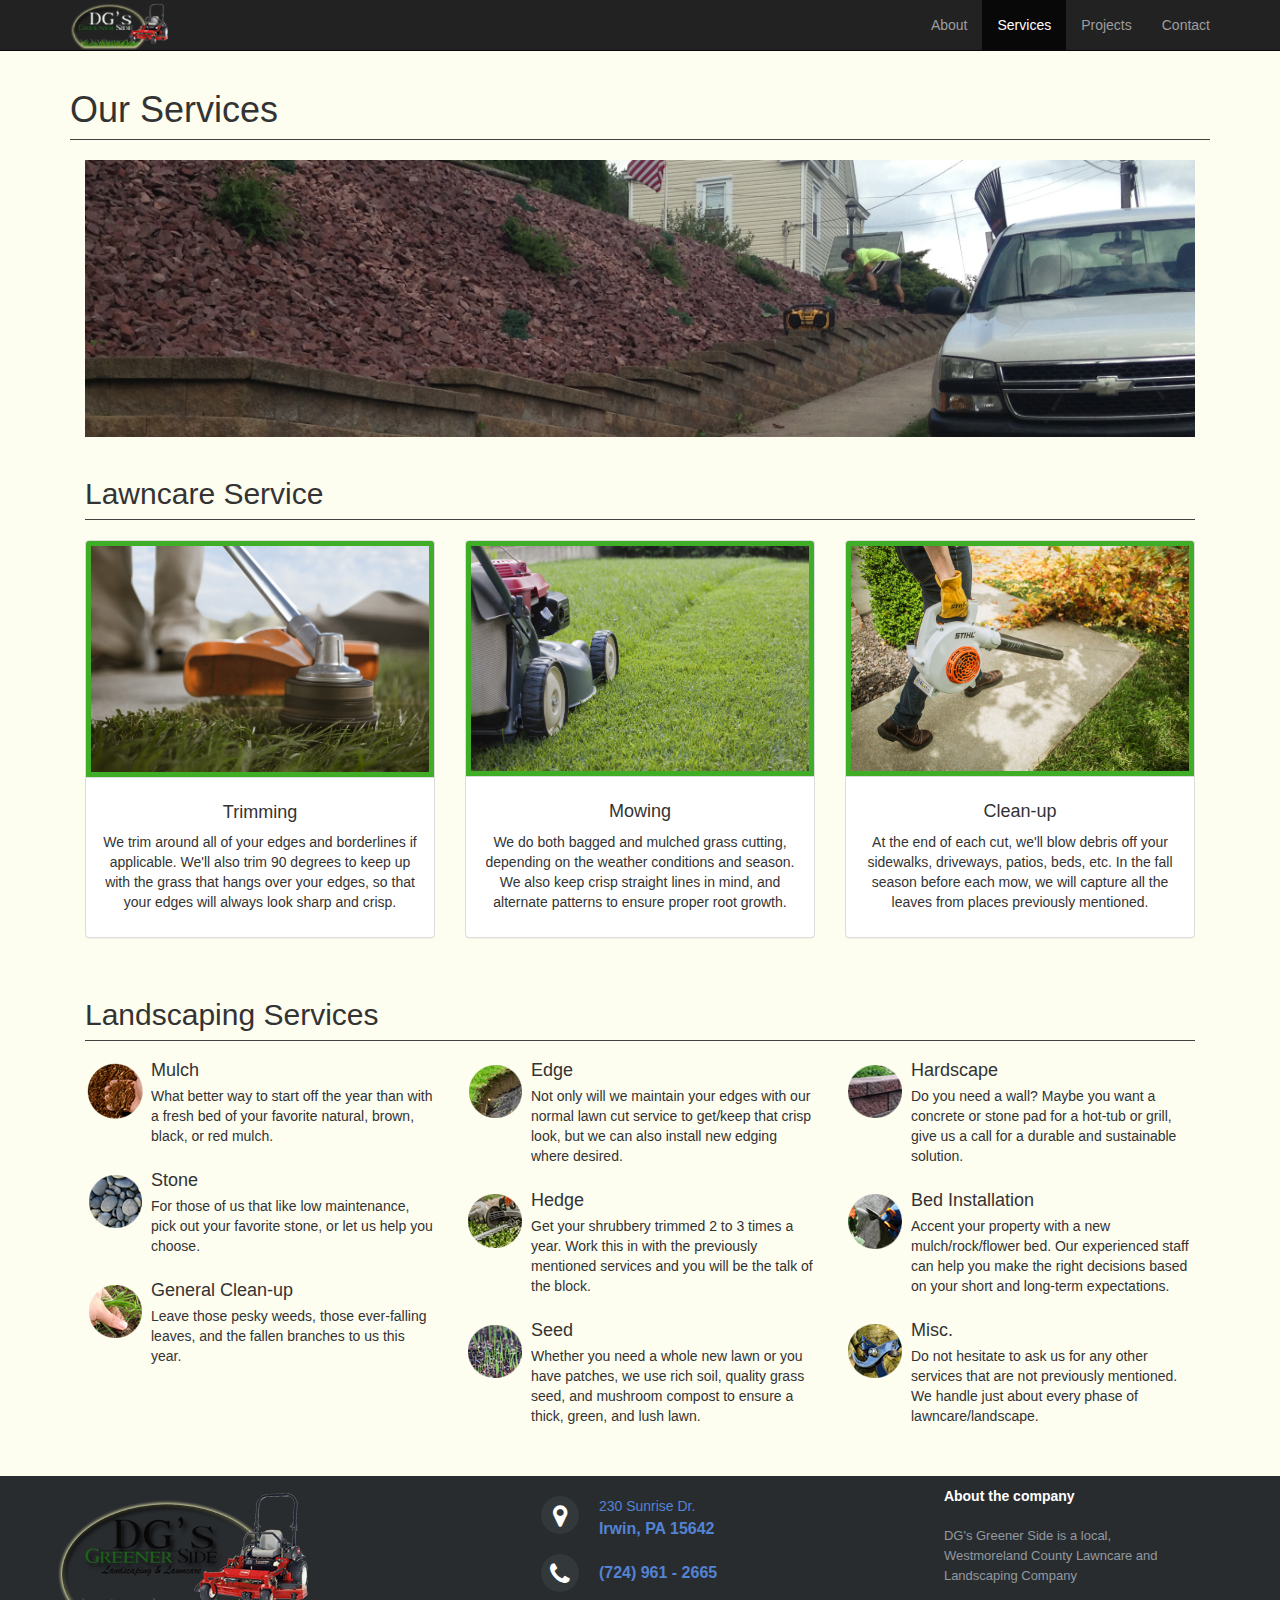
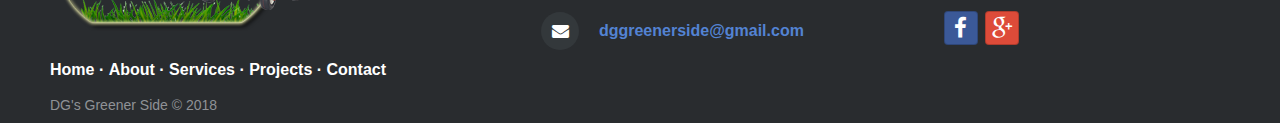
<file: services.html>
<!DOCTYPE html>
<html lang="en">

<head>

  <meta charset="utf-8">
  <meta http-equiv="X-UA-Compatible" content="IE=edge">
  <title>DG's Greener Side - Irwin PA Landscaping and Lawncare</title>

  <meta name="viewport" content="width=device-width, initial-scale=1">
  <meta name="description" content="Landscaping and Lawncare Service operating in Westmoreland County,
  Specifically: Irwin, Harrison City, and Trafford">

  <link rel="canonical" href="http://dggreenerside.com/" />
  <link rel="publisher" href="https://plus.google.com/104382273997355606921/">

  <meta property="og:title" content="DG's Greener Side"/>
  <meta property="og:type" content="article"/>
  <meta property="og:image" content="http://dggreenerside.com/img/meta/logo.png"/>
  <meta property="og:url" content="http://dggreenerside.com/"/>
  <meta property="og:description" content="Landscaping and Lawncare Service operating in Westmoreland County,
  Specifically: Irwin, Harrison City, and Trafford"/>

  <link rel="shortcut icon" href="img/meta/favicon.ico">
  <!-- Bootstrap Core CSS -->
  <link href="css/bootstrap.min.css" rel="stylesheet">
  <!-- Custom CSS -->
  <link href="css/modern-business.css" rel="stylesheet">
  <!-- Custom Fonts -->
  <link href="font-awesome/css/font-awesome.min.css" rel="stylesheet" type="text/css">

  <link href="css/style.css" rel="stylesheet">
  <!-- Footer CSS -->
  <link rel="stylesheet" href="css/footer-distributed-with-address-and-phones.css">

</head>

<body>
<!-- TOP MENU -->
<!------------------------------------------------------------------------------------------------------------------------------------------------------------------>
    <!-- Navigation -->
    <nav class="navbar navbar-inverse navbar-fixed-top" role="navigation">
        <div class="container">
            <!-- Brand and toggle get grouped for better mobile display -->
            <div class="navbar-header">
                <button type="button" class="navbar-toggle" data-toggle="collapse" data-target="#bs-example-navbar-collapse-1">
                    <span class="sr-only">Toggle navigation</span>
                    <span class="icon-bar"></span>
                    <span class="icon-bar"></span>
                    <span class="icon-bar"></span>
                </button>
                <a class="navbar-brand" href="./"><img class="logo-nav-bar" src="img/meta/logo_nav.png"/></a>
            </div>
            <!-- Collect the nav links, forms, and other content for toggling -->
            <div class="collapse navbar-collapse" id="bs-example-navbar-collapse-1">
                <ul class="nav navbar-nav navbar-right">
                    <li>
                        <a href="about">About</a>
                    </li>
                    <li class="active">
                        <a href="services">Services</a>
                    </li>
                    <li>
                        <a href="projects">Projects</a>
                    </li>
                    <li>
                        <a href="contact">Contact</a>
                    </li>
                </ul>
            </div>
            <!-- /.navbar-collapse -->
        </div>
        <!-- /.container -->
    </nav>




<!-- Banner Image -->
<!------------------------------------------------------------------------------------------------------------------------------------------------------------------>
        <!-- Image Header -->
        <div class="container">
          <h1 class="page-header">Our Services</h1>
        <div class="row">
            <div class="col-lg-12">
                <img class="img-responsive" src="img/service/zach.jpg" alt="zach">
            </div>
        </div>
        <!-- /.row -->






<!-- PANEL BLOCKS -->
<!------------------------------------------------------------------------------------------------------------------------------------------------------------------>
        <!-- Service Panels -->
        <!-- The circle icons use Font Awesome's stacked icon classes. For more information, visit http://fontawesome.io/examples/ -->
        <div class="row">
            <div class="col-lg-12">
                <h2 class="page-header">Lawncare Service</h2>
            </div>
            <div class="col-md-4">
                <div class="panel panel-default my_panel">
                    <div class="panel-heading">
                        <img class="img-responsive" src="img/service/trim.jpg">
                    </div>
                    <div class="panel-body">
                        <h4>Trimming</h4>
                        <p>We trim around all of your edges and borderlines if applicable. We'll also trim 90 degrees to keep up with the grass that hangs over your edges, so that your edges will always look sharp and crisp.</p>
                    </div>
                </div>
            </div>
            <div class="col-md-4">
                <div class="panel panel-default my_panel">
                    <div class="panel-heading">
                        <img class="img-responsive" src="img/service/mow.jpg">
                    </div>
                    <div class="panel-body">
                        <h4>Mowing</h4>
                        <p>We do both bagged and mulched grass cutting, depending on the weather conditions and season. We also keep crisp straight lines in mind, and alternate patterns to ensure proper root growth.</p>
                    </div>
                </div>
            </div>
            <div class="col-md-4">
                <div class="panel panel-default my_panel">
                    <div class="panel-heading">
                        <img class="img-responsive" src="img/service/blow.jpg">
                    </div>
                    <div class="panel-body">
                        <h4>Clean-up</h4>
                        <p>At the end of each cut, we'll blow debris off your sidewalks, driveways, patios, beds, etc. In the fall season before each mow, we will capture all the leaves from places previously mentioned.</p>
                    </div>
                </div>
            </div>
        </div>


<!-- PANEL LIST -->
<!------------------------------------------------------------------------------------------------------------------------------------------------------------------>
        <!-- Service List -->
        <!-- The circle icons use Font Awesome's stacked icon classes. For more information, visit http://fontawesome.io/examples/ -->
        <div class="row">
            <div class="col-lg-12">
                <h2 class="page-header">Landscaping Services</h2>
            </div>
            <div class="col-md-4">
                <div class="media">
                    <div class="pull-left">
                        <span class="fa-stack fa-2x">
                              <img src="img/service/mulch.png">
                        </span>
                    </div>
                    <div class="media-body">
                        <h4 class="media-heading">Mulch</h4>
                        <p>What better way to start off the year than with a fresh bed of your favorite natural, brown, black, or red mulch.</p>
                    </div>
                </div>
                <div class="media">
                    <div class="pull-left">
                        <span class="fa-stack fa-2x">
                              <img src="img/service/stone.png">
                        </span>
                    </div>
                    <div class="media-body">
                        <h4 class="media-heading">Stone</h4>
                        <p>For those of us that like low maintenance, pick out your favorite stone, or let us help you choose.</p>
                    </div>
                </div>
                <div class="media">
                    <div class="pull-left">
                        <span class="fa-stack fa-2x">
                              <img src="img/service/cleanup.png">
                        </span>
                    </div>
                    <div class="media-body">
                        <h4 class="media-heading">General Clean-up</h4>
                        <p>Leave those pesky weeds, those ever-falling leaves, and the fallen branches to us this year.</p>
                    </div>
                </div>
            </div>
            <div class="col-md-4">
                <div class="media">
                    <div class="pull-left">
                        <span class="fa-stack fa-2x">
                              <img src="img/service/edge.png">
                        </span>
                    </div>
                    <div class="media-body">
                        <h4 class="media-heading">Edge</h4>
                        <p>Not only will we maintain your edges with our normal lawn cut service to get/keep that crisp look, but we can also install new edging where desired.</p>
                    </div>
                </div>
                <div class="media">
                    <div class="pull-left">
                        <span class="fa-stack fa-2x">
                              <img src="img/service/hedge.png">
                        </span>
                    </div>
                    <div class="media-body">
                        <h4 class="media-heading">Hedge</h4>
                        <p>Get your shrubbery trimmed 2 to 3 times a year. Work this in with the previously mentioned services and you will be the talk of the block.</p>
                    </div>
                </div>
                <div class="media">
                    <div class="pull-left">
                        <span class="fa-stack fa-2x">
                              <img src="img/service/seed.png">
                        </span>
                    </div>
                    <div class="media-body">
                        <h4 class="media-heading">Seed</h4>
                        <p>Whether you need a whole new lawn or you have patches, we use rich soil, quality grass seed, and mushroom compost to ensure a thick, green, and lush lawn.</p>
                    </div>
                </div>
            </div>
            <div class="col-md-4">
                <div class="media">
                    <div class="pull-left">
                        <span class="fa-stack fa-2x">
                              <img src="img/service/hardscape.png">
                        </span>
                    </div>
                    <div class="media-body">
                        <h4 class="media-heading">Hardscape</h4>
                        <p>Do you need a wall? Maybe you want a concrete or stone pad for a hot-tub or grill, give us a call for a durable and sustainable solution.</p>
                    </div>
                </div>
                <div class="media">
                    <div class="pull-left">
                        <span class="fa-stack fa-2x">
                              <img src="img/service/install.png">
                        </span>
                    </div>
                    <div class="media-body">
                        <h4 class="media-heading">Bed Installation</h4>
                        <p>Accent your property with a new mulch/rock/flower bed. Our experienced staff can help you make the right decisions based on your short and long-term expectations.</p>
                    </div>
                </div>
                <div class="media">
                    <div class="pull-left">
                        <span class="fa-stack fa-2x">
                              <img src="img/service/misc.png">
                        </span>
                    </div>
                    <div class="media-body">
                        <h4 class="media-heading">Misc.</h4>
                        <p>Do not hesitate to ask us for any other services that are not previously mentioned. We handle just about every phase of lawncare/landscape.</p>
                    </div>
                </div>
            </div>
        </div>
        <!-- /.row -->
    </div>
    <!-- container end -->




<!-- SCRIPTS -->
<!------------------------------------------------------------------------------------------------------------------------------------------------------------------>
    <!-- jQuery -->
    <script src="js/jquery.js"></script>
    <!-- Bootstrap Core JavaScript -->
    <script src="js/bootstrap.min.js"></script>

</body>






<!-- FOOTER -->
<!------------------------------------------------------------------------------------------------------------------------------------------------------------------>
<footer class="footer-distributed">
  <div class="footer-left">
    <img src="img/meta/sig2.png" alt="">
    <p class="footer-links">
      <a href="./">Home</a>
      ·
      <a href="about">About</a>
      ·
      <a href="services">Services</a>
      ·
      <a href="projects">Projects</a>
      ·
      <a href="contact">Contact</a>
    </p>
    <p class="footer-company-name">DG's Greener Side &copy; 2018</p>
  </div>
  <div class="footer-center">
    <div>
      <i class="fa fa-map-marker"></i>
      <p><a href="https://www.google.com/maps/place/DG's+Greener+Side/@40.3515201,-79.8905018,10.63z/data=!4m5!3m4!1s0x0:0xb8c33a0a6a6a9a7f!8m2!3d40.3711099!4d-79.692549" target="_blank"><span>230 Sunrise Dr.</span> Irwin, PA 15642</a></p>
    </div>
    <div>
      <i class="fa fa-phone"></i>
      <p><a href="tel://1-724-961-2665">(724) 961 - 2665</a></p>
    </div>
    <div>
      <i class="fa fa-envelope"></i>
      <p><a href="mailto:dggreenerside@gmail.com">dggreenerside@gmail.com</a></p>
    </div>
  </div>
  <div class="footer-right">
    <p class="footer-company-about">
      <span>About the company</span>
      DG's Greener Side is a local, Westmoreland County Lawncare and Landscaping Company
    </p>
    <div class="footer-icons">
      <a href="https://www.facebook.com/Greener.Side/" target="_blank" class="btn btn-social-icon btn-facebook"><i class="fa fa-facebook"></i></a>
      <a href="https://plus.google.com/110695107014895584102" target="_blank" class="btn btn-social-icon btn-google-plus"><i class="fa fa-google-plus"></i></a>
    </div>
  </div>
</footer>

</html>
</file>
<file: css/footer-distributed-with-address-and-phones.css>
.footer-distributed{
	background-color: #292c2f;
	box-shadow: 0 1px 1px 0 rgba(0, 0, 0, 0.12);
	box-sizing: border-box;
	width: 100%;
	text-align: left;
	font: bold 16px sans-serif;

	padding: 10px 50px;
	margin-top: 40px;
}

.footer-distributed .footer-left,
.footer-distributed .footer-center,
.footer-distributed .footer-right{
	display: inline-block;
	vertical-align: top;
}

/* Footer left */

.footer-distributed .footer-left{
	width: 40%;
}

/* The company logo */

.footer-distributed h3{
	color:  #ffffff;
	font: normal 36px 'Cookie', cursive;
	margin: 0;
}

.footer-distributed h3 span{
	color:  #5383d3;
}

/* Footer links */

.footer-distributed .footer-links{
	color:  #ffffff;
	margin: 20px 0 12px;
	padding: 0;
}

.footer-distributed .footer-links a{
	display:inline-block;
	line-height: 1.8;
	color:  inherit;
}

.footer-distributed .footer-company-name{
	color:  #8f9296;
	font-size: 14px;
	font-weight: normal;
	margin: 0;
}

/* Footer Center */

.footer-distributed .footer-center{
	width: 35%;
}

.footer-distributed .footer-center i{
	background-color:  #33383b;
	color: #ffffff;
	font-size: 25px;
	width: 38px;
	height: 38px;
	border-radius: 50%;
	text-align: center;
	line-height: 42px;
	margin: 10px 15px;
	vertical-align: middle;
}

.footer-distributed .footer-center i.fa-envelope{
	font-size: 17px;
	line-height: 38px;
}

.footer-distributed .footer-center p{
	display: inline-block;
	color: #ffffff;
	vertical-align: middle;
	margin:0;
}

.footer-distributed .footer-center p span{
	display:block;
	font-weight: normal;
	font-size:14px;
	line-height:2;
}

.footer-distributed .footer-center p a{
	color:  #5383d3;
}


/* Footer Right */

.footer-distributed .footer-right{
	width: 20%;
}

.footer-distributed .footer-company-about{
	line-height: 20px;
	color:  #92999f;
	font-size: 13px;
	font-weight: normal;
	margin: 0;
}

.footer-distributed .footer-company-about span{
	display: block;
	color:  #ffffff;
	font-size: 14px;
	font-weight: bold;
	margin-bottom: 20px;
}

.footer-distributed .footer-icons{
	margin-top: 25px;
}

.footer-distributed .footer-icons a{
	display: inline-block;
	/*
	width: 35px;
	height: 35px;
	background-color:  #33383b;
	border-radius: 2px;

	font-size: 20px;
	color: #ffffff;
	text-align: center;
	*/
	line-height: 35px;

	margin-right: 3px;
	margin-bottom: 5px;
}

/* If you don't want the footer to be responsive, remove these media queries */

@media (max-width: 880px) {

	.footer-distributed{
		font: bold 14px sans-serif;
	}

	.footer-distributed .footer-left,
	.footer-distributed .footer-center,
	.footer-distributed .footer-right{
		display: block;
		width: 100%;
		margin-bottom: 40px;
		text-align: center;
	}

	.footer-distributed .footer-center i{
		margin-left: 0;
	}

}
</file>
<file: css/style.css>
.panel-default > .panel-heading {
  background-color: #40ad27 !important;
}

.row {
  margin:0px !important;
}

.grass-underline {
  position: absolute;
  left: 0;
  width:100%;
  height:100px;
  background-image: url("../img/home/grass.png");
  background-repeat: repeat-x;
  margin-bottom: 50px;
}

.header-img {
  width:40%;
  height:40%;
  align: right;
}

.header-container {
  display: inline;
  position: relative;
  text-align: center;
  align: center;
}

.main-text {
    position: absolute;
    top: 50px;
    width: 100%;
    color: #FFF;
}

.first-text {
  font-size: 900%;
  font-family:'ubuntu';
  text-shadow: 3px 0px 7px #000;
  margin-bottom: -40px;
  margin-left: 50px;
  letter-spacing: 12px;
}

.second-text {
  font-size: 500%;
  font-family:'Lion kinG';
  text-shadow: 3px 0px 7px #000;
}

/* #### Generated By: http://www.cufonfonts.com #### */

@font-face {
  font-family: 'Lion kinG';
  font-style: normal;
  font-weight: normal;
  src: local('Lion kinG'), url('../fonts/lion_king.woff') format('woff');
}


.page-header {
  border-color: #424442 !important;
}

.logo-nav-bar {
  max-width: 100px;
  margin-top: -12px;
}


.btn-social {position:relative;padding-left:44px;text-align:left;white-space:nowrap;overflow:hidden;text-overflow:ellipsis}
.btn-social :first-child {position:absolute;left:0;top:0;bottom:0;width:32px;line-height:34px;font-size:1.6em;text-align:center;border-right:1px solid rgba(0,0,0,0.2)}
.btn-social.btn-lg {padding-left:61px}
.btn-social.btn-lg :first-child{line-height:45px;width:45px;font-size:1.8em}
.btn-social.btn-sm {padding-left:38px}
.btn-social.btn-sm :first-child {line-height:28px;width:28px;font-size:1.4em}
.btn-social.btn-xs {padding-left:30px}
.btn-social.btn-xs :first-child {line-height:20px;width:20px;font-size:1.2em}
.btn-social-icon {position:relative;padding-left:44px;text-align:left;white-space:nowrap;overflow:hidden;text-overflow:ellipsis;height:34px;width:34px;padding:0}
.btn-social-icon :first-child {position:absolute;left:0;top:0;bottom:0;width:32px;line-height:34px;font-size:1.6em;text-align:center;border-right:1px solid rgba(0,0,0,0.2)}
.btn-social-icon.btn-lg {padding-left:61px}.btn-social-icon.btn-lg :first-child {line-height:45px;width:45px;font-size:1.8em}
.btn-social-icon.btn-sm {padding-left:38px}.btn-social-icon.btn-sm :first-child {line-height:28px;width:28px;font-size:1.4em}
.btn-social-icon.btn-xs {padding-left:30px}.btn-social-icon.btn-xs :first-child {line-height:20px;width:20px;font-size:1.2em}
.btn-social-icon :first-child {border:none;text-align:center;width:100% !important}
.btn-social-icon.btn-lg {height:45px;width:45px;padding-left:0;padding-right:0}
.btn-social-icon.btn-sm {height:30px;width:30px;padding-left:0;padding-right:0}
.btn-social-icon.btn-xs {height:22px;width:22px;padding-left:0;padding-right:0}

.btn-facebook{color:#fff;background-color:#3b5998;border-color:rgba(0,0,0,0.2)}.btn-facebook:hover,.btn-facebook:focus,.btn-facebook:active,.btn-facebook.active,.open .dropdown-toggle.btn-facebook{color:#fff;background-color:#30487b;border-color:rgba(0,0,0,0.2)}
.btn-facebook:active,.btn-facebook.active,.open .dropdown-toggle.btn-facebook{background-image:none}
.btn-facebook.disabled,.btn-facebook[disabled],fieldset[disabled] .btn-facebook,.btn-facebook.disabled:hover,.btn-facebook[disabled]:hover,fieldset[disabled] .btn-facebook:hover,.btn-facebook.disabled:focus,.btn-facebook[disabled]:focus,fieldset[disabled] .btn-facebook:focus,.btn-facebook.disabled:active,.btn-facebook[disabled]:active,fieldset[disabled] .btn-facebook:active,.btn-facebook.disabled.active,.btn-facebook[disabled].active,fieldset[disabled] .btn-facebook.active{background-color:#3b5998;border-color:rgba(0,0,0,0.2)}

.btn-google-plus{color:#fff;background-color:#dd4b39;border-color:rgba(0,0,0,0.2)}.btn-google-plus:hover,.btn-google-plus:focus,.btn-google-plus:active,.btn-google-plus.active,.open .dropdown-toggle.btn-google-plus{color:#fff;background-color:#ca3523;border-color:rgba(0,0,0,0.2)}
.btn-google-plus:active,.btn-google-plus.active,.open .dropdown-toggle.btn-google-plus{background-image:none}
.btn-google-plus.disabled,.btn-google-plus[disabled],fieldset[disabled] .btn-google-plus,.btn-google-plus.disabled:hover,.btn-google-plus[disabled]:hover,fieldset[disabled] .btn-google-plus:hover,.btn-google-plus.disabled:focus,.btn-google-plus[disabled]:focus,fieldset[disabled] .btn-google-plus:focus,.btn-google-plus.disabled:active,.btn-google-plus[disabled]:active,fieldset[disabled] .btn-google-plus:active,.btn-google-plus.disabled.active,.btn-google-plus[disabled].active,fieldset[disabled] .btn-google-plus.active{background-color:#dd4b39;border-color:rgba(0,0,0,0.2)}

.btn-vk{color:#fff;background-color:#587ea3;border-color:rgba(0,0,0,0.2)}.btn-vk:hover,.btn-vk:focus,.btn-vk:active,.btn-vk.active,.open .dropdown-toggle.btn-vk{color:#fff;background-color:#4a6a89;border-color:rgba(0,0,0,0.2)}
.btn-vk:active,.btn-vk.active,.open .dropdown-toggle.btn-vk{background-image:none}
.btn-vk.disabled,.btn-vk[disabled],fieldset[disabled] .btn-vk,.btn-vk.disabled:hover,.btn-vk[disabled]:hover,fieldset[disabled] .btn-vk:hover,.btn-vk.disabled:focus,.btn-vk[disabled]:focus,fieldset[disabled] .btn-vk:focus,.btn-vk.disabled:active,.btn-vk[disabled]:active,fieldset[disabled] .btn-vk:active,.btn-vk.disabled.active,.btn-vk[disabled].active,fieldset[disabled] .btn-vk.active{background-color:#587ea3;border-color:rgba(0,0,0,0.2)}
</file>
<file: css/demo.css>
/*
 * MyFonts Webfont Build ID 1114443, 2011-09-02T06:08:04-0400 - REGULAR
 * MyFonts Webfont Build ID 1118460, 2011-09-05T07:13:16-0400 - MEDIUM
 * MyFonts Webfont Build ID 825795, 2011-05-26T03:42:08-0400 - SEMIBOLD
 *
 * The fonts listed in this notice are subject to the End User License
 * Agreement(s) entered into by the website owner. All other parties are
 * explicitly restricted from using the Licensed Webfonts(s).
 *
 * You may obtain a valid license at the URLs below
 *
 * License: http://www.myfonts.com/viewlicense?type=web&buildid=1114443 - REGULAR
 * License: http://www.myfonts.com/viewlicense?type=web&buildid=1118460 - MEDIUM
 * License: http://www.myfonts.com/viewlicense?1056 - SEMIBOLD
 *
 * Webfont: Geogrotesque SemiBold
 * URL: http://new.myfonts.com/fonts/emtype/geogrotesque/semibold/
 * Foundry: Emtype Foundry
 * Copyright: Copyright © 2009 by Eduardo Manso. All rights reserved.
 * Licensed pageviews: 10,000,000/month
 *
 * © 2011 Bitstream Inc
*/




/* --Clearfix */
.cf:before,
.cf:after {content:""; display:table;}
.cf:after {clear:both;}
.cf {zoom:1;}

.toggle { margin: 2px 0 0 14px; float: left; border-radius: 6px; -moz-border-radius: 6px; -webkit-border-radius: 6px; }
.toggle li { float: left; }
.toggle li a {width: 50px; padding: 6px 0; text-align: center; display: block; text-shadow: 1px 1px 0 #fff; font-size: 12px; font-weight: 600; color: #666; -webkit-border-radius: 0 4px 4px 0; -moz-border-radius: 0 4px 4px 0; -o-border-radius: 0 4px 4px 0; border-radius: 0 4px 4px 0;

background: #ffffff; /* Old browsers */
background: -moz-linear-gradient(top, #ffffff 0%, #ededed 100%); /* FF3.6+ */
background: -webkit-gradient(linear, left top, left bottom, color-stop(0%,#ffffff), color-stop(100%,#ededed)); /* Chrome,Safari4+ */
background: -webkit-linear-gradient(top, #ffffff 0%,#ededed 100%); /* Chrome10+,Safari5.1+ */
background: -o-linear-gradient(top, #ffffff 0%,#ededed 100%); /* Opera 11.10+ */
background: -ms-linear-gradient(top, #ffffff 0%,#ededed 100%); /* IE10+ */
background: linear-gradient(top, #ffffff 0%,#ededed 100%); /* W3C */

box-shadow: inset 1px 1px 0 #fff, inset -1px -1px 0 #fff;
-moz-box-shadow: inset 1px 1px 0 #fff, inset -1px -1px 0 #fff;
-webkit-box-shadow: inset 1px 1px 0 #fff, inset -1px -1px 0 #fff;

}
.toggle li:first-child a {-webkit-border-radius: 4px 0 0 4px; -moz-border-radius: 4px 0 0 4px; -o-border-radius: 4px 0 0 4px; border-radius: 4px 0 0 4px;}
.toggle li a:hover { background: #ededed; color: #222; }
.toggle li a.active { background: #c8e0f3; color: #325874; cursor: default; box-shadow: inset 0 0 3px rgba(0,0,0,0.4); -moz-box-shadow: inset 0 0 3px rgba(0,0,0,0.4); -webkit-box-shadow: inset 0 0 3px rgba(0,0,0,0.4); }

.slider { margin: 50px 0 10px!important;}
#carousel li {margin-right: 5px;}
#carousel img {display: block; opacity: .5; cursor: pointer;}
#carousel img:hover {opacity: 1;}
#carousel .flex-active-slide img {opacity: 1; cursor: default;}

.button {
  display: inline-block;
  margin: 0;
  padding: .461em 1.563em .41em;
  color: #fff!important;
  text-align: center;
  text-decoration: none;
  text-shadow: 0 -1px 0 rgba(0, 0, 0, 0.7);
  text-transform: uppercase;
  line-height: 1;
  font-size: .9em;
  cursor: pointer;
  font-family: "proxima-nova", sans-serif;
  border: 1px solid #1a4064;
  background: #255a8c;
  -webkit-border-radius: 100px;
  -moz-border-radius: 100px;
  border-radius: 100px;
  -webkit-box-shadow: 0 0 0 3px rgba(0, 0, 0, 0.1), inset 0 0 1px 1px rgba(255, 255, 255, 0.15);
  -moz-box-shadow: 0 0 0 3px rgba(0, 0, 0, 0.1), inset 0 0 1px 1px rgba(255, 255, 255, 0.15);
  box-shadow: 0 0 0 3px rgba(0, 0, 0, 0.1), inset 0 0 1px 1px rgba(255, 255, 255, 0.15);
}
.button:active  {
  -webkit-box-shadow: 0 0 0 3px rgba(0, 0, 0, 0.1), inset 0 0 1px 1px rgba(0, 0, 0, 0.1);
  -moz-box-shadow: 0 0 0 3px rgba(0, 0, 0, 0.1), inset 0 0 1px 1px rgba(0, 0, 0, 0.1);
  box-shadow: 0 0 0 3px rgba(0, 0, 0, 0.1), inset 0 0 1px 1px rgba(0, 0, 0, 0.1);
}
.button.green  {
  text-shadow: 0 -1px 0 rgba(0, 0, 0, 0.4);
  border: 1px solid #578824;
  background: #71b02f;
}
.button.green:hover  {
  background: #79bc32;
}

/* Loading
***********************/
.loading #container {opacity: 0;}
.loading:before  { content: 'LOADING'; display: block; margin: 100px 0 0; text-align: center; color: #fff; font-weight: bold; font-size: 60px; opacity: 0.3; }
body {width: 100%; float: left; opacity: 1; -webkit-transition: opacity 1s ease;}



/* Media Queries
***********************/
@media screen and (max-width: 960px) {
  #container {padding: 35px;}
  header {width: 380px;}
  #main {margin-left: 380px;}
  aside h3  {
  	float: none;
  	font-size: 20px;
  }
  .toggle  {
  	margin-left: 0;
  	float: none;
  }
}
@media screen and (max-width: 768px) {
  #container {padding: 20px 30px;}
  header {width: 100%; float: none; text-align: center;}
  header img  {width:120px;}
  header .button  { margin-bottom: 28px; }

  #main {margin-left: 0;}


}
</file>
<file: css/modern-business.css>
/*!
 * Start Bootstrap - Modern Business (http://startbootstrap.com/)
 * Copyright 2013-2016 Start Bootstrap
 * Licensed under MIT (https://github.com/BlackrockDigital/startbootstrap/blob/gh-pages/LICENSE)
 */

/* Global Styles */

/*The overall html page*/
html, body {
    height: 100%;
    background-color: #FDFDF0;
}

.my_panel > .panel-body {
  text-align: center;
  padding-bottom: 15px;
  padding-top: 15px;
}

/*Play with 0px*/
.my_panel > .panel-heading {
  padding: 5px;
}


/*The heading attributes*/
.customHeader1 {
	font-size: 500%;
	font-family:'Lion kinG';
	text-shadow: 3px 0px 7px #052e0e;
  padding-left: 0px;
}

body {
    padding-top: 50px; /* Required padding for .navbar-fixed-top. Remove if using .navbar-static-top. Change if height of navigation changes. */
}

.img-portfolio {
    margin-bottom: 30px;
}

.img-hover:hover {
    opacity: 0.8;
}

/* Home Page Carousel */

header.carousel {
    height: 100%;
}

header.carousel .item,
header.carousel .item.active,
header.carousel .carousel-inner {
    height: 100%;
}

header.carousel .fill {
    width: 100%;
    height: 100%;
    background-position: center;
    background-size: cover;
}

/* 404 Page Styles */

.error-404 {
    font-size: 100px;
}

/* Pricing Page Styles */

.price {
    display: block;
    font-size: 50px;
    line-height: 50px;
}

.price sup {
    top: -20px;
    left: 2px;
    font-size: 20px;
}

.period {
    display: block;
    font-style: italic;
}

/* Responsive Styles */

@media(max-width:991px) {
    .customer-img,
    .img-related {
        margin-bottom: 30px;
    }
}

@media(max-width:767px) {
    .img-portfolio {
        margin-bottom: 15px;
    }

    header.carousel .carousel {
        height: 70%;
    }
}
</file>
